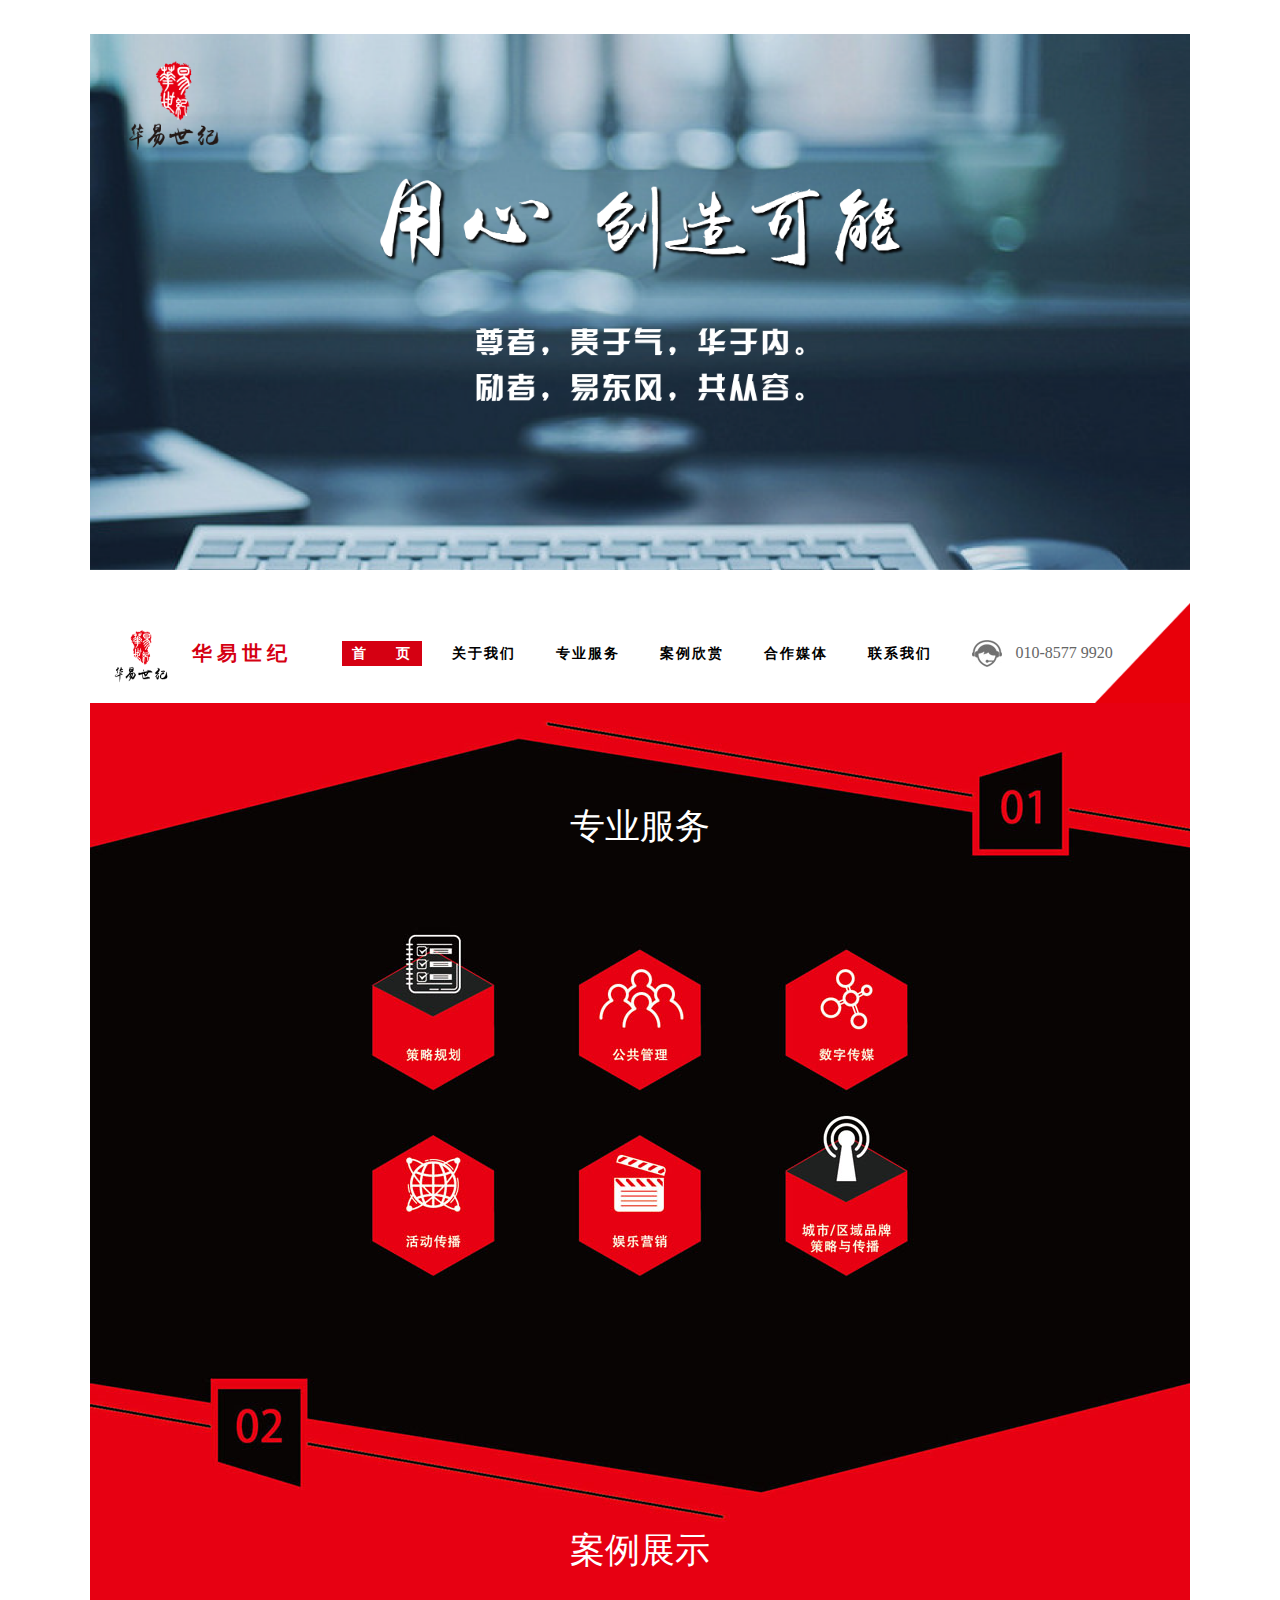
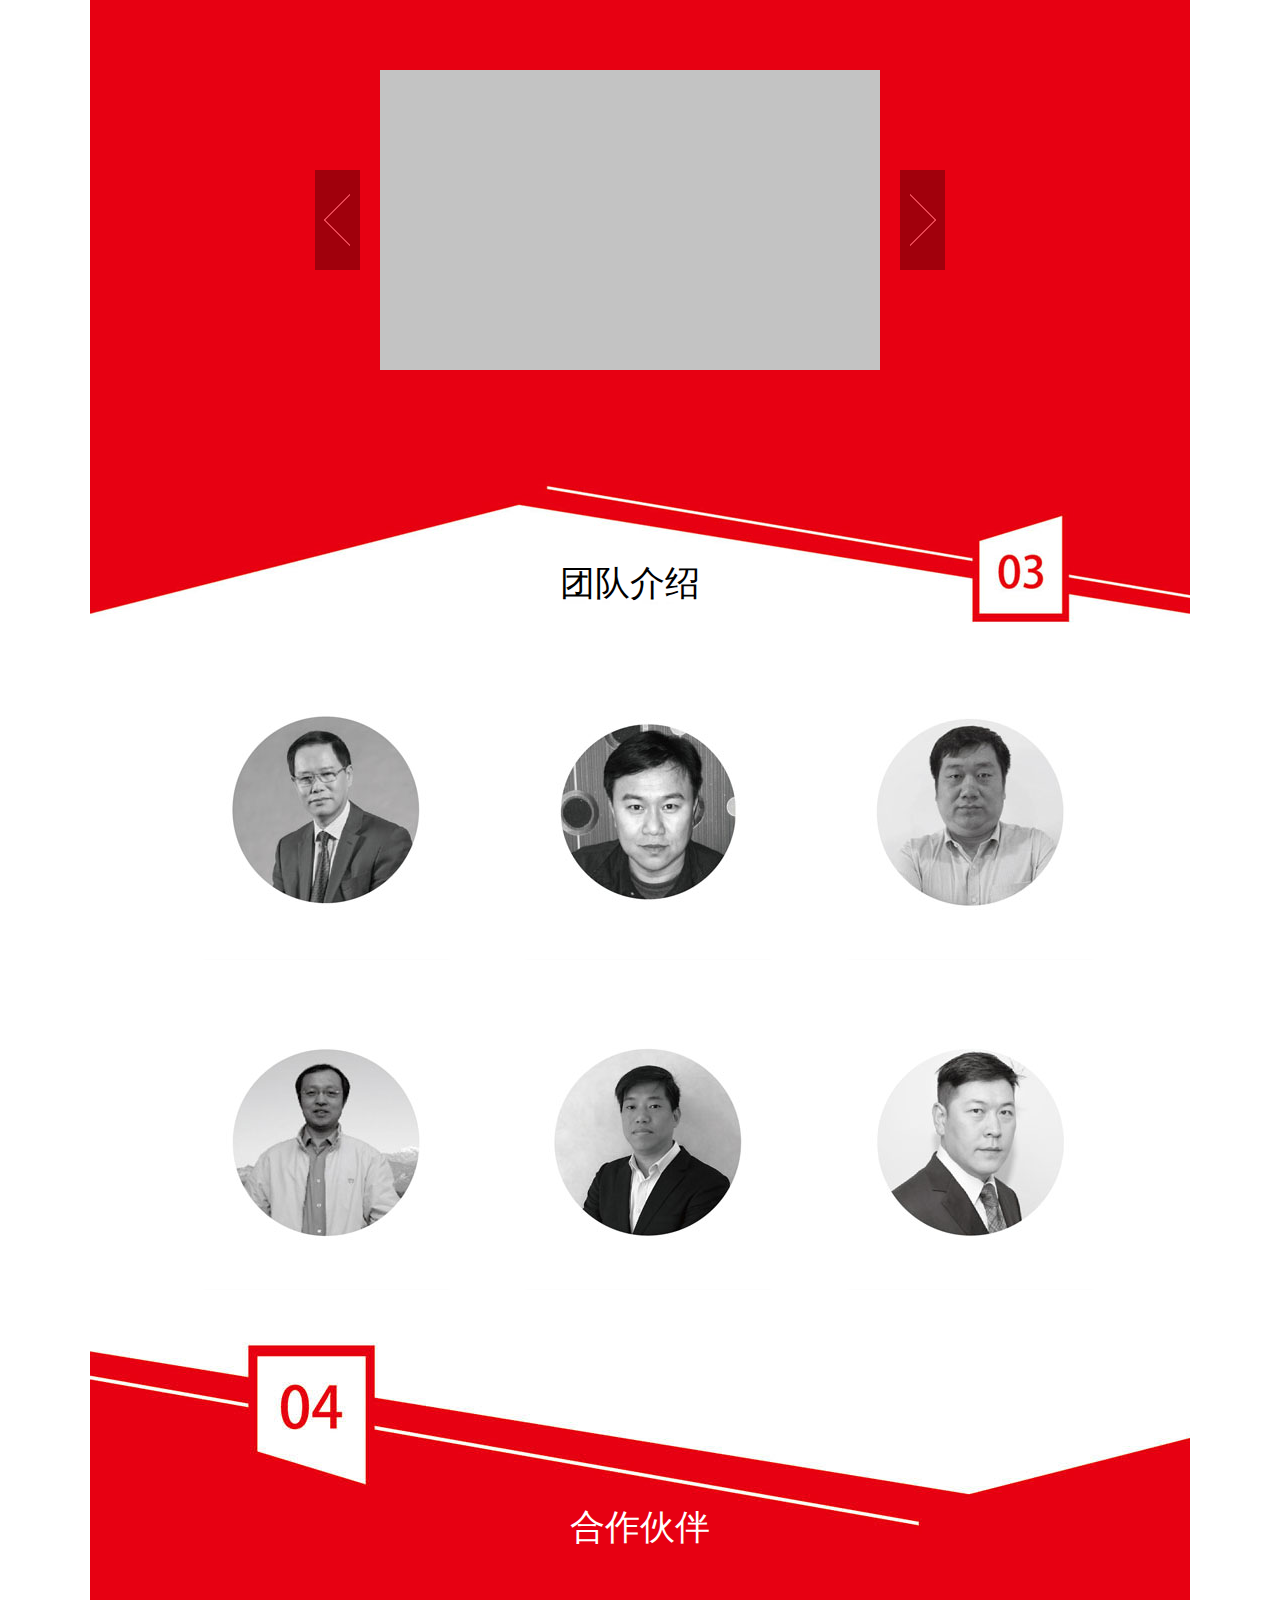
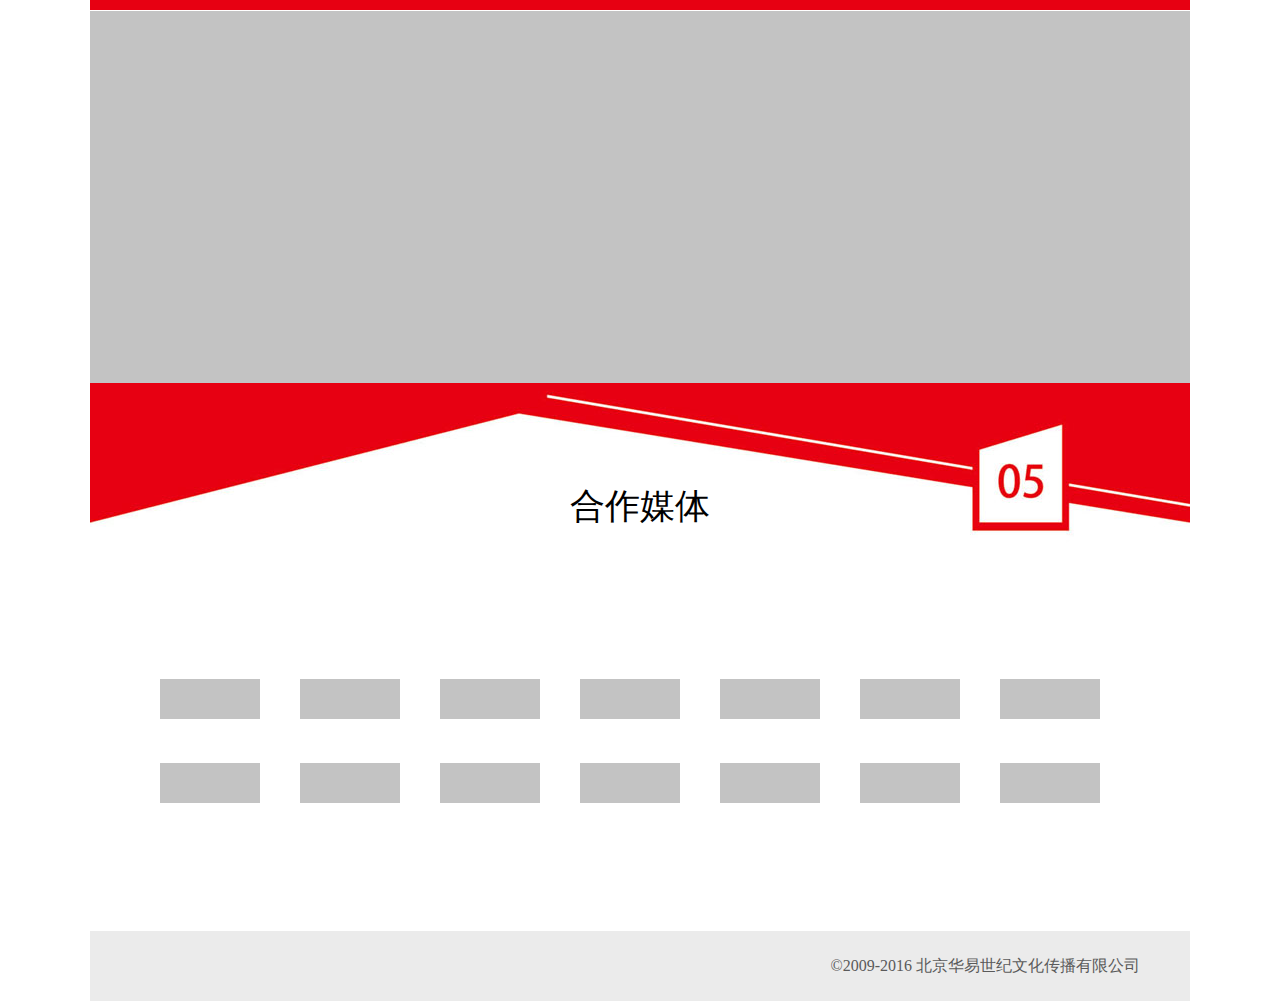
<file: wsy/index.html>
<!DOCTYPE html>
<html>
<head>
	<meta http-equiv="Content-Type" content="text/html; charset=UTF-8" />
	<title>华易世纪</title>
	<link rel="stylesheet" href="css/comm.css">
	<script type="text/javascript" src="js/jquery.js"></script>
	<script type="text/javascript" src="js/jquery.lazyload.js"></script>
	<script type="text/javascript" src="js/main.js"></script>

</head>

<body>
<script type="text/javascript">var page='index';</script>
	<div class="service-wrapper">
	    <div class="service-guide-wrapper" >
	        <div class="container">
			
				
	        </div>
	    </div>
	</div>

	<div class="out_container nav_out_container">
		<div class="container nav_div">
			<div class="nav_inner">
				<div class="logo_img">
					<img src="imgs/1_05_ujd6.png">
					<span class="logo_text">华易世纪</span>
				</div>
				<ul class="nav_ul">
				<li>
					<a class="active" act_flg='1' >首&nbsp;&nbsp;&nbsp;&nbsp;&nbsp;页</a>
				</li>
				<li>
					<a  href="./about.html">关于我们</a>
				</li>
				<li>
					<a  href="./service.html">专业服务</a>
				</li>
				<li>
					<a  href="./demo.html">案例欣赏</a>
				</li>
				<li>
					<a  href="./partner.html">合作媒体</a>
				</li>
				<li>
					<a  href="./contact.html">联系我们</a>
				</li>
				</ul>
				<div class="tel_img">
					<img src="imgs/1_11_bkbh.jpg">
					<span style="margin-left:10px; ">010-8577 9920</span>
				</div>
			</div>
		</div>

	</div>

	<div class="out_container index_back_01">
		
		<div class="title">专业服务</div>
	</div>

	<div class="out_container index_back_02">
		
		
	</div>
	<div class="out_container index_back_03">
		<div class="title">案例展示</div>
	</div>



	<div class="out_container index_back_04">
		<div class="index_04">
			<span class="btn_left btn"></span>
			<span class="inner_img">
				<ul>
					<li><img data-original="imgs/index_01_inner.jpg"></li>
					<li><img data-original="imgs/index_02_inner.jpg"></li>
					<li><img data-original="imgs/index_03_inner.jpg"></li>
					<li><img data-original="imgs/index_04_inner.jpg"></li>
					<li><img data-original="imgs/index_05_inner.jpg"></li>
				</ul>
			</span>
			<span class="btn_right btn"></span>
		</div>

	</div>

	<style type="text/css">
	.index_back_05{
		position: relative;
	}
	.index_back_05 .title{
		position: absolute;
		color: #000;
		top: 90px;
		left: 470px;
	}
	</style>

	<div class="out_container index_back_05">
	<div>
	<div class="title">团队介绍</div>
	</div>

		<div class="index_05_inner">
			<ul>
				<li class="menber_list">
					<div class="out_member_img">
						<div class="member_img">
							<img src="imgs/member_02.jpg">
							</div>
							<div class="mask">
								<div class="inner_text">
									<div class="inner_text_title">许祥和</div>
									<p class="inner_text_contain">
										从业20多年，曾在上市公司担任高层管理多年，对于广告行业的定位、发展、延伸有着独到的见解、专注于公共关系方面的研究。</p>
									<p class="inner_text_contain">华易世纪公司创始人之一，独立董事。

									</p>
								</div>
							</div>
					</div>
				</li>
				<li class="menber_list">
					<div class="out_member_img">
						<div class="member_img">
							<img src="imgs/member_03.jpg">
							</div>
							<div class="mask">
								<div class="inner_text">
									<div class="inner_text_title">岳 波</div>
									<p class="inner_text_contain">
										国家一级音响师 、国家二级灯光师。
									
									二十余年大型晚会及公关活动从业经验，毕业于北京广播学院电视制作专业，中央电视台工作经验，多次担任国家级大型晚会的技术指导，大型商业巡演的技术顾问，演出及活动策划人与技术总监。
									</p>
									<p class="inner_text_contain">
										华易世纪公司创始人之一，独立董事。
									</p>
								</div>
							</div>
					</div>
				</li>
				<li class="menber_list">
					<div class="out_member_img">
						<div class="member_img">
							<img src="imgs/member_04.jpg">
							</div>
							<div class="mask">
								<div class="inner_text">
									<div class="inner_text_title">贾长海</div>
									<p class="inner_text_contain">
										15年大型展览及公关活动行业客户服务及现场执行管理经验，多年搭建及舞美制作经验，熟知制作工艺流程，曾供职于国际知名展览公司及4A公关公司，丰富的行业传播及展览策划、实施经验。
									</p>
									<p class="inner_text_contain">
										现任华易世纪公司总经理。
									</p>
								</div>
							</div>
					</div>
				</li>
				<li class="menber_list">
					<div class="out_member_img">
						<div class="member_img">
							<img  src="imgs/member_01.jpg">
							</div>
							<div class="mask">
								<div class="inner_text">
									<div class="inner_text_title">王振辉</div>
									<p class="inner_text_contain">
										中国广播电视协会生活节目委员会节目部副主任，中国旅游创新传播奖获得者。擅长电视节目策划与制作，大型晚会活动策划与实施，跨媒体整合传播，目的地旅游营销。拥有中外百余家媒体、影视歌明星、驻华使节、营销策划专家、旅游专家、国内外旅游机构资源，参与策划、执导大型电视晚会活动百余台。
       现任华易世纪公司创意总监。

									</p>
								</div>
							</div>
					</div>
				</li>
				<li class="menber_list">
					<div class="out_member_img">
						<div class="member_img">
							<img src="imgs/member_05.jpg">
							</div>
							<div class="mask">
								<div class="inner_text">
									<div class="inner_text_title">肖 亮</div>
									<p class="inner_text_contain">
										16年公关、会展行业从业经验，历任多家国际知名企业和4A公关公司，曾先后服务于德国商会、广州亚组委、利星行、东风悦达起亚、东南汽车、上汽集团、一汽大众等机构。
									</p>
									<p class="inner_text_contain">
										现任华易世纪公司客户总监。
									</p>
								</div>
							</div>
					</div>
				</li>
				<li class="menber_list">
					<div class="out_member_img">
						<div class="member_img">
							<img src="imgs/member_06.jpg">
							</div>
							<div class="mask">
								<div class="inner_text">
									<div class="inner_text_title">何江海</div>
									<p class="inner_text_contain">
										从业12年，先后就任于国内多家一流大型活动公司和公关传播公司。
										        一直服务于一汽大众、一汽奥迪、东风日产、宝马中国、奔驰中国、奥迪中国等大型车类企业公关活动，专业的策划管理能力，宽广的汽车行业资源，丰富的项目执行经验。

									</p>
									<p class="inner_text_contain">
										现任华易世纪公司项目总监。
									</p>
								</div>
							</div>
					</div>
				</li>
			</ul>
		</div>
	</div>
	<style type="text/css">
	.index_back_06 {
		position: relative;
	}
	.index_back_06 .title{
		position: relative;
		top: -60px;
		color:#fff;
	}
	.index_back_08 .title{
		padding-top:100px;
		color:#000;
	}
	</style>
	<div class="out_container index_back_06">
		<div class="title">合作伙伴</div>
		<img data-original="imgs/index_back_07.jpg" style="width: 1100px;">
	</div>

	<div class="out_container index_back_07">
		<div class="index_07_inner">
			
		</div>
	</div>
	<div class="out_container index_back_08">
		<div class="title">合作媒体</div>

	</div>
	<style type="text/css">

	</style>
	<div class="out_container index_back_09">
		
		<ul class="index_09_ul">
			<li><img data-original="imgs/media_01.jpg"></li>
			<li><img data-original="imgs/media_02.jpg"></li>
			<li><img data-original="imgs/media_03.jpg"></li>
			<li><img data-original="imgs/media_04.jpg"></li>
			<li><img data-original="imgs/media_05.jpg"></li>
			<li><img data-original="imgs/media_06.jpg"></li>
			<li><img data-original="imgs/media_07.jpg"></li>
			<li><img data-original="imgs/media_08.jpg"></li>
			<li><img data-original="imgs/media_09.jpg"></li>
			<li><img data-original="imgs/media_10.jpg"></li>
			<li><img data-original="imgs/media_11.jpg"></li>
			<li><img data-original="imgs/media_12.jpg"></li>
			<li><img data-original="imgs/media_13.jpg"></li>
			<li><img data-original="imgs/media_14.jpg"></li>
		</ul>
	</div>
	

<div class="out_container footer">
	<div class="inner_footer">
		 ©2009-2016 北京华易世纪文化传播有限公司
	</div>
</div>
</body>
</html>
</file>
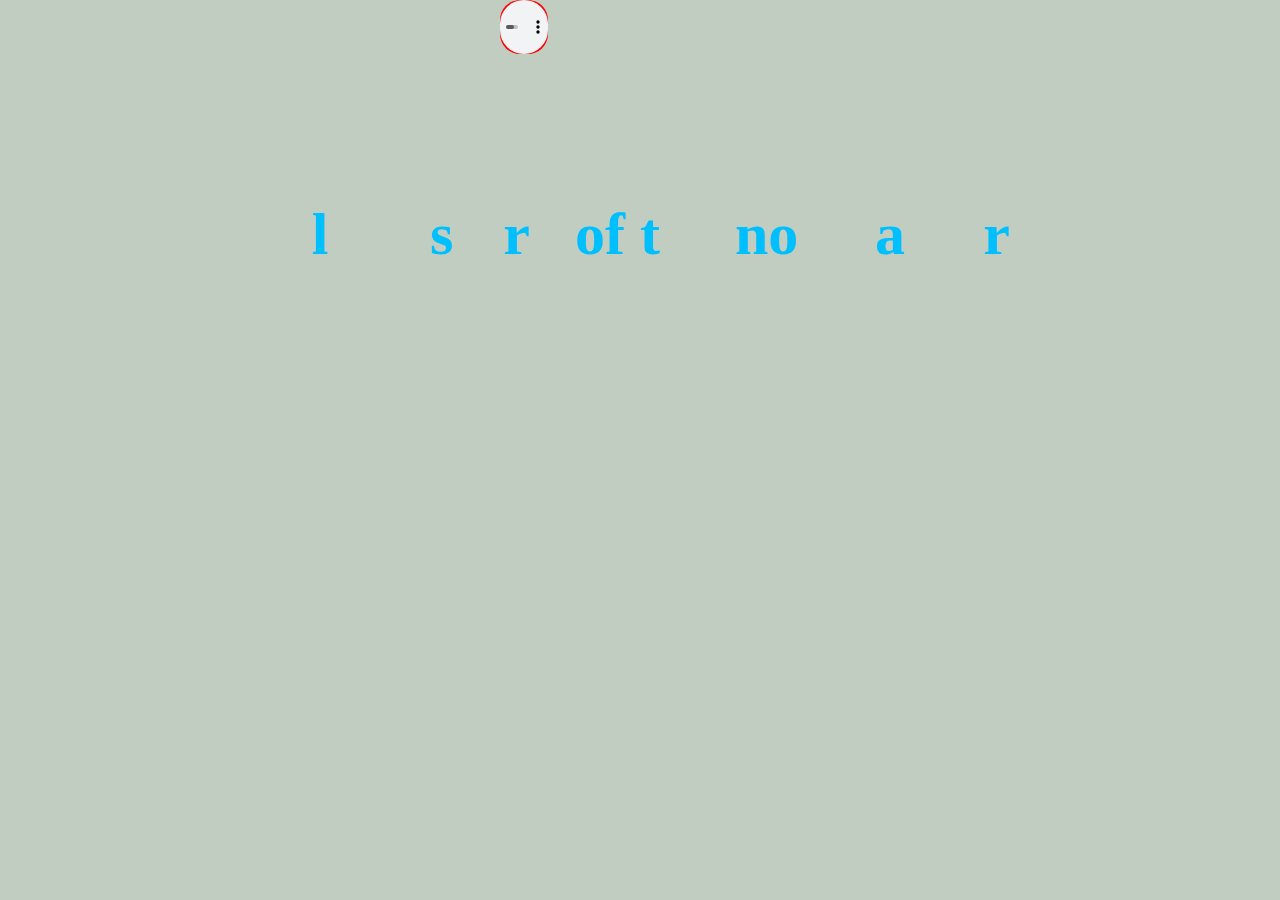
<file: love.html>
<!DOCTYPE HTML>
<html lang="zh-cn">
<head>
  <meta charset="utf-8">
  <meta http-equiv="X-UA-Compatible" content="chrome=1">
  <meta name="viewport" content="width=device-width, initial-scale=1.0">
  <meta http-equiv="X-UA-Compatible" content="IE=edge,chrome=1">
  <meta name="keywords" content="jquery, css3, images, wall, thumbnails, slide, animate"/>
  <meta name="author" content="wsy" />
  <title>The gift for my love</title>
  <script src="js/walkway.js"></script>
  <script src="http://code.jquery.com/jquery-1.9.1.min.js"></script>
  <link rel="stylesheet" type="text/css" href="css/style.css" />
  <link href='http://fonts.googleapis.com/css?family=PT+Sans+Narrow' rel='stylesheet' type='text/css' />
  <link href='http://fonts.googleapis.com/css?family=Wire+One' rel='stylesheet' type='text/css' />
  <link href="css/animate.css" rel="stylesheet">
  <style>
    body, html {
      position: relative;
      margin: 0;
      padding: 0;
      width: 100%;
      height: 100%;
      background-color:#C1CDC1;
      -webkit-animation-name:back;/*动画属性名，也就是我们前面keyframes定义的动画名*/
      -webkit-animation-duration: 25s;/*动画持续时间*/
      -webkit-animation-timing-function: ease-in-out; /*动画频率，和transition-timing-function是一样的*/
      -webkit-animation-delay: 20s;/*动画延迟时间*/
      -webkit-animation-iteration-count: 1;/*定义循环资料，infinite为无限次*/
      -webkit-animation-direction: alternate;/*定义动画方式*/
    }
    @-webkit-keyframes back{
      0% {
        transform:translate(-20px,0px);


      }
      40% {
        transform:translate(-50px,0px);

      }
      60% {
        transform:translate(-100px,0px);

      }
      90%{

        transform:translate(-150px,0px);
        background-color: #C1CDC1;
      }
      100% {
        transform:translate(-250px,0px);
        background-color:#FFD700;

      }
    }
    #svgMeet {
      position: absolute;
      width: 100%;
      height:100% ;
      -moz-transform:scale(0.5,0.5);
      -webkit-transform:scale(0.5,0.5);
      -o-transform:scale(0.5,0.5);
      z-index: 5;
      visibility: hidden;
    }
    audio{
      position: absolute;
      left: 500px;
      background-color: red;
      width:48px;
      -moz-border-radius: 20px;
      -webkit-border-radius: 30px;
      border-radius:20px;
      z-index: 1000;
    }
    .smallgirl {
      opacity:0;
      -webkit-animation-name:wobble;/*动画属性名，也就是我们前面keyframes定义的动画名*/
      -webkit-animation-duration: 10s;/*动画持续时间*/
      -webkit-animation-timing-function: ease-in-out; /*动画频率，和transition-timing-function是一样的*/
      -webkit-animation-delay: 20s;/*动画延迟时间*/
      -webkit-animation-iteration-count: 1;/*定义循环资料，infinite为无限次*/
      -webkit-animation-direction: alternate;/*定义动画方式*/
    }

    @-webkit-keyframes wobble{
      0% {
        transform:translate(50px,250px);
        opacity:1;

      }
      40% {
        transform:translate(250px,250px);

      }
      60% {
        transform:translate(450px,250px);

      }
      100% {
        transform:translate(550px,250px);

      }
    }

    .biggirl {
      opacity:0;
      -webkit-animation-name:wobble1;/*动画属性名，也就是我们前面keyframes定义的动画名*/
      -webkit-animation-duration: 15s;/*动画持续时间*/
      -webkit-animation-timing-function: ease-in-out; /*动画频率，和transition-timing-function是一样的*/
      -webkit-animation-delay: 30s;/*动画延迟时间*/
      -webkit-animation-iteration-count: 1;/*定义循环资料，infinite为无限次*/
      -webkit-animation-direction: alternate;/*定义动画方式*/
    }

    @-webkit-keyframes wobble1{
      0% {
        transform:translate(650px,250px);
        opacity:0.5;
      }
      40% {
        transform:translate(900px,250px);
        opacity:1;
      }
      60% {
        transform:translate(900px,250px);
        opacity:1;

      }

      90% {
        transform:translate(900px,250px);
        opacity:1;
      }
      100%{
        transform:translate(900px,250px);
        opacity:1;
      }
    }
    .boy {
      opacity:0;
      -webkit-animation-name:wobble2;/*动画属性名，也就是我们前面keyframes定义的动画名*/
      -webkit-animation-duration: 12s;/*动画持续时间*/
      -webkit-animation-timing-function: ease-in-out; /*动画频率，和transition-timing-function是一样的*/
      -webkit-animation-delay: 33s;/*动画延迟时间*/
      -webkit-animation-iteration-count: 1;/*定义循环资料，infinite为无限次*/
      -webkit-animation-direction: alternate;/*定义动画方式*/
    }

    @-webkit-keyframes wobble2{
      0% {
        opacity:0.2;

      }
      40% {
        opacity:0.5;

      }
      60% {
        opacity:0.75;

      }
      100% {
        opacity:1;

      }
    }
    .grass{
      opacity:0;
      -webkit-animation-name:wobble3;/*动画属性名，也就是我们前面keyframes定义的动画名*/
      -webkit-animation-duration: 3s;/*动画持续时间*/
      -webkit-animation-timing-function: ease-in-out; /*动画频率，和transition-timing-function是一样的*/
      -webkit-animation-delay: 21s;/*动画延迟时间*/
      -webkit-animation-iteration-count: 1;/*定义循环资料，infinite为无限次*/
      -webkit-animation-direction: alternate;/*定义动画方式*/
    }

    @-webkit-keyframes wobble3{
      0% {
        opacity:0.5;
      }
      60% {
        opacity:0.75;
      }
      100% {
        opacity:1;
      }
    }
    .tree{
      opacity:0;
      -webkit-animation-name:wobble4;/*动画属性名，也就是我们前面keyframes定义的动画名*/
      -webkit-animation-duration: 8s;/*动画持续时间*/
      -webkit-animation-timing-function: ease-in-out; /*动画频率，和transition-timing-function是一样的*/
      -webkit-animation-delay: 24s;/*动画延迟时间*/
      -webkit-animation-iteration-count: 1;/*定义循环资料，infinite为无限次*/
      -webkit-animation-direction: alternate;/*定义动画方式*/
    }

    @-webkit-keyframes wobble4{
      0% {
        opacity:0.5;
      }
      60% {
        opacity:0.75;
      }
      100% {
        opacity:1;
      }
    }
    .building{
      opacity:0;
      -webkit-animation-name:wobble5;/*动画属性名，也就是我们前面keyframes定义的动画名*/
      -webkit-animation-duration: 12s;/*动画持续时间*/
      -webkit-animation-timing-function: ease-in-out; /*动画频率，和transition-timing-function是一样的*/
      -webkit-animation-delay: 33s;/*动画延迟时间*/
      -webkit-animation-iteration-count: 1;/*定义循环资料，infinite为无限次*/
      -webkit-animation-direction: alternate;/*定义动画方式*/
    }

    @-webkit-keyframes wobble5{
      0% {
        opacity:0.5;
      }
      60% {
        opacity:0.75;
      }
      100% {
        opacity:1;
      }
    }
    .sun{
      opacity:0;
      -webkit-animation-name:wobble6;/*动画属性名，也就是我们前面keyframes定义的动画名*/
      -webkit-animation-duration: 2s;/*动画持续时间*/
      -webkit-animation-timing-function: ease-in-out; /*动画频率，和transition-timing-function是一样的*/
      -webkit-animation-delay: 43s;/*动画延迟时间*/
      -webkit-animation-iteration-count: 1;/*定义循环资料，infinite为无限次*/
      -webkit-animation-direction: alternate;/*定义动画方式*/
    }
    @-webkit-keyframes wobble6{
      0% {
        opacity:0.5;


      }
      60% {
        opacity:1;
      }
      100% {
        opacity:0;

      }
    }
    .content-container{
      opacity:0;
      -webkit-animation-name:wobble7;/*动画属性名，也就是我们前面keyframes定义的动画名*/
      -webkit-animation-duration: 20000000000000s;/*动画持续时间*/
      -webkit-animation-timing-function: ease-in-out; /*动画频率，和transition-timing-function是一样的*/
      -webkit-animation-delay: 45s;/*动画延迟时间*/
      -webkit-animation-iteration-count: 1;/*定义循环资料，infinite为无限次*/
      -webkit-animation-direction: alternate;/*定义动画方式*/
    }
    @-webkit-keyframes wobble7{
      0% {
        opacity:1;

      }
      60% {
        opacity:1;
      }
      99% {
        opacity:1;

      }
      100%{
        opacity:1;
      }
    }
  </style>
</head>
<body>
  	<div class="container fade in">
      <div class="grid grid-pad">
        <section class="col-1-1">
            <div class="playground grid">
              <div class="col-1-1 viewport">
                  <div class="tlt" style="font-size: 60px; color:deepskyblue;font-weight: 600;margin:200px auto;text-align: center">
                    <ul class="texts" style="display: none">
                      <li >A love story of the normal girl</li>
                      <li>what she want is to make him happy</li>
                    </ul>
                  </div>
              </div>
              <form class="grid grid-pad">
                <span data-key="effect" data-type="in"></span>
                <span data-key="type" data-type="in"></span>
                <span data-key="effect" data-type="out"></span>
                <span data-key="type" data-type="out"></span>
              </form>
            </div>
        </section>
      </div>
  	</div>
<script src="js/jquery.fittext.js"></script>
<script src="js/jquery.lettering.js"></script>
<script src="js/highlight.min.js"></script>
<script src="js/jquery.textillate.js"></script>
<script>hljs.initHighlightingOnLoad();</script>
<script>
  $(function (){
    var log = function (msg) {
      return function () {
        if (console) console.log(msg);
      }
    }
    $('code').each(function () {
      var $this = $(this);
      $this.text($this.html());
    })

    var $form = $('.playground form')
      , $viewport = $('.playground .viewport');

    var getFormData = function () {
      var data = { 
        loop:true,
        in: { callback: log('in callback called.') }, 
        out: { callback: log('out callback called.') }
      };

       $form.find('[data-key="type"]').each(function () {
        var $this = $(this)
          , key = $this.data('key')
          , type = $this.data('type')
          , val = $this.val();

          data[type].shuffle = (val === 'shuffle');
          data[type].reverse = (val === 'reverse');
          data[type].sync = (val === 'sync');
      });

      return data;
    };
    $form.find('[data-key="effect"][data-type="in"]').val('flip');
    $form.find('[data-key="effect"][data-type="out"]').val('hinge');
    $form.find('[data-key="type"][data-type="in"]').val('shuffle');
    $form.find('[data-key="type"][data-type="out"]').val('reverse');

    setTimeout(function () {
        $('.fade').addClass('in');
    }, 250);

    setTimeout(function () {
      $('h1.glow').removeClass('in');
    }, 2000);

    var $tlt = $viewport.find('.tlt')
      .on('start.tlt', log('start.tlt triggered.'))
      .on('inAnimationBegin.tlt', log('inAnimationBegin.tlt triggered.'))
      .on('inAnimationEnd.tlt', log('inAnimationEnd.tlt triggered.'))
      .on('outAnimationBegin.tlt', log('outAnimationBegin.tlt triggered.'))
      .on('outAnimationEnd.tlt', log('outAnimationEnd.tlt triggered.'))
      .on('end.tlt', log('end.tlt'));
    
    $form.on('change', function () {
      var obj = getFormData();
      $tlt.textillate(obj);
    }).trigger('change');

  });
  setTimeout("$('.container').css('display','none');" ,18000);
  setTimeout("$('#svgMeet').css('visibility','visible');" ,19000);
  setTimeout("$('#svgMeet').css('display','none');" ,45000);
  setTimeout("$('.content-container').css('visibility','visible');" ,19000);
</script>
    <audio controls="controls" autoplay="autoplay">
      <source src="css/love.mp3" type="audio/ogg" />
      Your browser does not support the audio element.
    </audio>
    <svg id="svgMeet" xmlns="http://www.w3.org/2000/svg" xmlns:svg="http://www.w3.org/2000/svg">
      <!-- Created with SVG-edit - http://svg-edit.googlecode.com/ -->
      <g id="house" class="house" style="transform:translate(100px,200px);">
        <title>house</title>
        <path stroke-width="6" stroke="#000000" fill="#DDDDDD" d="M86.6,0 L0,50 L173.2,50z" />
        <rect x="0" y="50" width="179.2" height="100" style="fill:#DDDDDD;stroke-width:6;stroke:#000"/>
        <rect x="100" y="100" width="50" height="50" style="fill:red;stroke-width:3;stroke:#000"/>
        <rect x="30" y="90" width="30" height="30" style="fill:yellow;stroke-width:2;stroke:#000"/>
        <path stroke-width="2" stroke="#000" fill="red" d="M30,105 L60,105" />
        <path stroke-width="2" stroke="#000" fill="red" d="M45,90 L45,120" />
      </g>
      <!-- Created with SVG-edit - http://svg-edit.googlecode.com/ -->
      <g class="smallgirl" style="transform:translate(-30px,250px);">
        <title>smallgirl</title>
        <path d="m214,89c-1,0 -2,0 -3,0c-1,0 -2,0 -3,0c-1,0 -2,0 -3,0c-1,0 -2,0 -3,0c-1,0 -3,1 -4,1c-2,0 -3,0 -4,1c-1,1 -2.29289,2.29289 -3,3c-0.70711,0.70711 -2.29289,0.29289 -3,1c-0.70711,0.70711 -1,2 -1,3c0,1 0,2 0,3c0,1 -1,1 -1,2c0,1 0,2 0,3c0,1 0,2 0,3c0,1 0.29289,1.29289 1,2c0.70711,0.70711 1.29289,0.29289 2,1c0.70711,0.70711 1.07613,1.61732 2,2c1.30656,0.5412 1.29289,1.29289 2,2c1.41422,1.41422 3,0 4,0c1,0 3.07613,0.61732 4,1c1.30656,0.5412 2,1 3,1c2,0 3,0 4,0c2,0 3,0 4,0c2,0 3,0 4,0c1,0 2,0 4,0c1,0 3,0 4,0c1,0 0.61731,-1.07612 1,-2c0.5412,-1.30656 2,-1 2,-2c0,-1 0,-2 0,-3c0,-1 0,-2 0,-3c0,-1 0,-2 0,-3c0,-1 0,-2 0,-3c0,-1 -0.29289,-2.29289 -1,-3c-0.70711,-0.70711 -1,-1 -1,-2c0,-1 -0.29289,-1.29289 -1,-2c-0.70711,-0.70711 -1,-1 -2,-1c-1,0 -1,-1 -2,-1c-1,0 -0.29289,-1.29289 -1,-2c-0.70711,-0.70711 -2,0 -3,0c-1,0 -2,0 -3,0l-1,0l-1,0l-1,0" id="svg_1" stroke-width="5" stroke="#000000" fill="none"/>
        <path d="m198,118c0,0 0,1 0,1c0,2 -0.29289,4.29289 -1,5c-0.70711,0.70711 -1.4588,0.69344 -2,2c-0.38269,0.92388 0.70711,2.29289 0,3c-0.70711,0.70711 -1,1 -1,2c0,1 -1.29289,1.29289 -2,2c-0.70711,0.70711 -1,2 -1,3c0,1 -1.29289,0.29289 -2,1c-0.70711,0.70711 0.70711,2.29289 0,3c-0.70711,0.70711 -0.29289,1.29289 -1,2c-0.70711,0.70711 -1,1 -1,2c0,1 -0.07613,1.61731 -1,2c-1.30656,0.5412 -2,1 -2,2c0,1 -1.07613,0.61731 -2,1c-1.30656,0.5412 -2.07613,1.61731 -3,2c-1.30656,0.5412 -1,2 -2,2c-2,0 -3.29289,0.29289 -4,1c-0.70711,0.70711 -1.4588,0.69344 -2,2c-0.38269,0.92387 -1,1 -2,1c-1,0 -1,1 -2,1c-1,0 -1.29289,1.29289 -2,2c-0.70711,0.70711 -2.29289,-0.70711 -3,0c-0.70711,0.70711 -0.29289,1.29289 -1,2c-0.70711,0.70711 -2,0 -2,1c0,1 1,1 2,1c1,0 2,0 4,0c2,0 5,0 6,0c2,0 5,0 8,0c2,0 3,0 5,0c2,0 3,0 4,0c3,0 4,0 5,0c1,0 3.07613,0.38269 4,0c1.30656,-0.5412 3,-1 4,-1c1,0 2,0 3,0c1,0 2,0 3,0c1,0 2,0 3,0c1,0 2,0 3,0c1,0 2,0 3,0c1,0 2,0 3,0c1,0 2,0 3,0c1,0 2,0 3,0c1,0 2,0 3,0c1,0 2,0 3,0c1,0 2,-1 3,-1c1,0 1,-1 2,-1c1,0 2.07613,0.38269 3,0c1.30656,-0.5412 2.29289,-0.29289 3,-1c0.70711,-0.70711 0,-2 0,-3c0,-1 -1,-1 -1,-2c0,-1 -0.61731,-1.07613 -1,-2c-0.5412,-1.30656 -1,-2 -2,-3c-1,-1 -1.29289,-2.29289 -2,-3c-0.70711,-0.70711 -0.69344,-1.4588 -2,-2c-0.92387,-0.38269 -0.69344,-1.4588 -2,-2c-0.92387,-0.38269 -1.61731,-1.07613 -2,-2c-0.5412,-1.30656 -1.69344,-1.4588 -3,-2c-0.92387,-0.38269 -0.29289,-1.29289 -1,-2c-0.70711,-0.70711 -1.07613,-0.61731 -2,-1c-1.30656,-0.5412 -1.29289,-2.29289 -2,-3c-0.70711,-0.70711 -1.29289,-0.29289 -2,-1c-0.70711,-0.70711 -1.29289,-0.29289 -2,-1c-0.70711,-0.70711 -0.29289,-1.29289 -1,-2c-0.70711,-0.70711 -1,-1 -1,-2c0,-1 -1,-1 -1,-2c0,-1 -1,-1 -1,-2l0,-1" id="svg_2" stroke-width="5" stroke="#000000" fill="#ffaaaa"/>
        <path d="m190,163c0,0 0,1 0,1c0,1 0,2 0,3l0,1l0,1" id="svg_9" stroke-linecap="null" stroke-linejoin="null" stroke-dasharray="null" stroke-width="5" stroke="#000000" fill="none"/>
        <path d="m193,167c0,1 0.29289,1.29289 1,2c0.70711,0.70711 1,1 2,1c1,0 2,0 2,1l1,0l1,0l1,0" id="svg_10" stroke-linecap="null" stroke-linejoin="null" stroke-dasharray="null" stroke-width="5" stroke="#000000" fill="none"/>
        <path d="m226,163c1,1 2,2 2,3c0,1 0.61731,1.07613 1,2c0.5412,1.30656 1.29289,1.29289 2,2c0.70711,0.70711 1,1 1,2l0,1l1,0l0,1" id="svg_11" stroke-linecap="null" stroke-linejoin="null" stroke-dasharray="null" stroke-width="5" stroke="#000000" fill="none"/>
        <path d="m219,100c0,0 0,0 1,0l1,0" id="svg_12" stroke-linecap="null" stroke-linejoin="null" stroke-dasharray="null" stroke-width="5" stroke="#000000" fill="none"/>
        <path d="m219,99c-1,0 -1.70711,1.29289 -1,2c0.70711,0.70711 1.69344,1.4588 3,2c0.92387,0.38268 1,1 2,1l1,0" id="svg_13" stroke-linecap="null" stroke-linejoin="null" stroke-dasharray="null" stroke-width="5" stroke="#000000" fill="none"/>
      </g>
      <!-- Created with SVG-edit - http://svg-edit.googlecode.com/ -->
      <g class="grass" style="transform:translate(250px,150px);">
        <title>grass</title>
        <path d="m156,237c1,0 1.58578,-0.41422 3,1c0.70711,0.70711 1.82443,0.09789 3,2c1.05147,1.70131 0.69344,2.4588 2,3c0.92387,0.38269 1.4588,0.69344 2,2c0.76537,1.84776 0.29289,2.29289 1,3c0.70711,0.70711 1.29289,0.29289 2,1c0.70711,0.70711 -0.30745,2.186 1,4c0.8269,1.14726 1,2 1,4c0,1 0.4588,1.69345 1,3c0.38269,0.92389 0,2 0,3c0,1 0,2 0,3c0,1 1,1 1,2c0,2 0,4 0,5c0,1 0,2 0,3c0,2 0,3 0,4c0,1 1,2 1,3c0,1 0,2 0,3c0,1 0,2 0,4c0,1 0,2 0,3c0,1 0,2 0,3c0,1 0,2 0,3c0,1 -1,3 0,3c1,0 1,-3 1,-4c0,-1 -0.38269,-2.07611 0,-3c0.5412,-1.30655 1,-2 1,-3c0,-1 0,-2 0,-4c0,-1 0,-2 0,-3c0,-1 1,-3 1,-4c0,-1 0,-2 0,-3c0,-1 -0.38269,-2.07611 0,-3c0.5412,-1.30655 1,-2 1,-3c0,-1 -0.22975,-2.02676 0,-3c0.51375,-2.17624 1,-3 1,-4c0,-1 -0.38269,-2.07611 0,-3c0.5412,-1.30655 1.29289,-1.29291 2,-2c0.70711,-0.70709 1,-1 1,-2c0,-1 0.69344,-2.4588 2,-3c0.92387,-0.38269 1.4588,-0.69344 2,-2c0.38269,-0.92387 1,-1 2,-2c1,-1 1.69344,-2.4588 3,-3c0.92387,-0.38269 2.07613,-1.61731 3,-2c1.30656,-0.5412 1.69344,-2.4588 3,-3c1.84776,-0.76537 2.02675,-0.77025 3,-1c2.17625,-0.51375 3,-1 4,-1c1,0 2,0 2,-1l1,0l1,0l1,0" id="svg_19" stroke-linecap="null" stroke-linejoin="null" stroke-dasharray="null" stroke-width="5" stroke="#00bf00" fill="none"/>
        <path d="m177,276c-1,0 -2,0 -3,-1c-1,-1 -2.07613,-0.61731 -3,-1c-2.61313,-1.0824 -3.85274,-2.1731 -5,-3c-1.814,-1.30746 -4.69344,-1.4588 -6,-2c-1.84776,-0.76538 -3,-1 -4,-1c-1,0 -1.15224,-0.23462 -3,-1c-1.30656,-0.5412 -1,-2 -2,-2c-1,0 -1.29289,-0.29291 -2,-1c-0.70711,-0.70709 -2.4588,0.30655 -3,-1c-0.38269,-0.92389 -1,-1 -2,-1c-1,0 -2,0 -3,0c-1,0 -2.07613,-0.38269 -3,0c-1.30656,0.5412 -2,1 -3,1l-1,0" id="svg_20" stroke-linecap="null" stroke-linejoin="null" stroke-dasharray="null" stroke-width="5" stroke="#00bf00" fill="none"/>
        <path d="m226,239c2,1 2.1731,1.85274 3,3c1.30745,1.814 1.23463,4.15224 2,6c0.5412,1.30656 2.4588,2.69344 3,4c0.76537,1.84776 1,3 1,4c0,2 1,4 1,5c0,1 0,3 0,5c0,2 0,3 0,4c0,2 1,3 1,4c0,1 0,3 0,4c0,1 0,3 0,4c0,1 0,2 0,3c0,2 0,3 0,5c0,1 0,2 0,4c0,1 0,2 0,4c0,2 0,3 0,4c0,1 1,2 1,4c0,1 -1,3 0,3c1,0 0,-2 0,-3c0,-1 -0.48625,-2.82376 -1,-5c-0.22975,-0.97324 0,-2 0,-4c0,-1 -1,-2 -1,-4c0,-1 0,-2 0,-4c0,-1 0,-2 0,-3c0,-2 0,-3 0,-4c0,-1 0,-2 0,-3c0,-1 0,-2 0,-3c0,-1 0.4588,-1.69345 1,-3c0.38269,-0.92389 0,-2 0,-3c0,-1 0,-2 0,-3c0,-1 0.83981,-1.01291 1,-2c0.50655,-3.12143 1.29289,-5.29291 2,-6c0.70711,-0.70709 1.29289,-0.29291 2,-1c0.70711,-0.70709 0.69344,-1.4588 2,-2c0.92387,-0.38269 2,-1 3,-1c1,0 1.69344,-0.4588 3,-1c1.84776,-0.76537 3.69344,-0.4588 5,-1c0.92387,-0.38269 3,0 5,0c1,0 2,0 3,0l1,0l1,0" id="svg_21" stroke-linecap="null" stroke-linejoin="null" stroke-dasharray="null" stroke-width="5" stroke="#00bf00" fill="none"/>
        <path d="m236,284c0,-1 -0.4588,-1.69345 -1,-3c-0.38269,-0.92389 -1,-2 -2,-3c-1,-1 -1,-2 -6,-7c-1,-1 -1.29289,-2.29291 -2,-3c-0.70711,-0.70709 -2,-1 -3,-2c-1,-1 -1.69344,-2.4588 -3,-3c-0.92387,-0.38269 -0.29289,-1.29291 -1,-2c-0.70711,-0.70709 -1.29289,-0.29291 -2,-1c-0.70711,-0.70709 -1.29289,-0.29291 -2,-1c-0.70711,-0.70709 -2,0 -3,0l-1,0l-1,0l-1,-1" id="svg_22" stroke-linecap="null" stroke-linejoin="null" stroke-dasharray="null" stroke-width="5" stroke="#00bf00" fill="none"/>
        <path d="m199,268c0,1 0,2 0,4c0,2 0,5 0,6c0,2 0,5 0,6c0,1 0,3 0,4c0,1 0,3 0,4c0,1 0,2 0,4c0,2 0,3 0,4c0,1 0,2 0,3c0,1 0,2 0,3c0,1 -1,3 0,3c1,0 0,-2 0,-5c0,-1 0,-3 0,-4c0,-2 0,-3 0,-5c0,-1 0.61731,-2.07611 1,-3c0.5412,-1.30655 1,-2 1,-3c0,-1 0.29289,-1.29291 1,-2c0.70711,-0.70709 0.85274,-1.1731 2,-2c1.814,-1.30746 2.29289,-1.29291 3,-2c0.70711,-0.70709 2,-1 3,-1c1,0 1,-1 2,-1c1,0 2,-1 3,-1c1,0 2,0 3,0l1,0" id="svg_23" stroke-linecap="null" stroke-linejoin="null" stroke-dasharray="null" stroke-width="5" stroke="#00bf00" fill="none"/>
        <path d="m201,291c-1,-1 -0.29289,-2.29291 -1,-3c-0.70711,-0.70709 -1,-1 -1,-2c0,-1 -1,-1 -1,-2c0,-1 -1.4588,-1.69345 -2,-3c-0.38269,-0.92389 -0.69344,-2.4588 -2,-3c-0.92387,-0.38269 -1.61731,-1.07611 -2,-2c-0.5412,-1.30655 -2,-1 -2,-2l-1,0l0,-1l0,-1" id="svg_24" stroke-linecap="null" stroke-linejoin="null" stroke-dasharray="null" stroke-width="5" stroke="#00bf00" fill="none"/>
      </g>
      <!-- Created with SVG-edit - http://svg-edit.googlecode.com/ -->
      <g class="tree" style="transform:translate(400px,250px);">
        <title>tree</title>
        <path d="m256,201c2,1 3.186,1.69255 5,3c1.14728,0.8269 2,2 4,4c1,1 2,2 3,3c1,1 1.69254,1.186 3,3c0.8269,1.14726 2,3 3,4c2,2 3.12967,6.88531 4,8c3.58844,4.59599 4,6 5,9c1,3 3.4588,4.69344 4,6c0.76538,1.84776 0.69254,3.186 2,5c0.8269,1.14726 1.48627,1.82375 2,4c0.4595,1.9465 1,5 1,6c0,1 0.48627,1.82376 1,4c0.91901,3.89301 0,5 0,11c0,3 0,4 0,6c0,6 0,9 0,10c0,3 0,7 0,9c0,2 0,3 0,6c0,1 0,2 0,3c0,3 1,4 1,5c0,1 0,2 0,3c0,1 0,2 0,3c0,1 -0.29291,1.29291 -1,2c-1.41422,1.41422 0,4 0,5c0,1 0,2 0,3c0,1 0,2 0,3c0,1 0,2 0,3c0,1 0,2 0,3c0,1 0,2 0,3c0,1 -0.29291,2.29291 -1,3c-0.70709,0.70709 -1.70709,1.29291 -1,2c0.70709,0.70709 1.69345,-1.4588 3,-2c0.92389,-0.38269 1.69345,-0.4588 3,-1c0.92389,-0.38269 2,0 3,0c1,0 1.69345,-1.4588 3,-2c0.92389,-0.38269 1.69345,-0.4588 3,-1c1.84775,-0.76538 3,0 4,0c1,0 3.15225,0.76538 5,0c1.30655,-0.5412 2,-1 3,-1c1,0 2,0 3,0c1,0 2,-1 3,-1c1,0 2,0 3,0c3,0 3.29291,-0.29291 4,-1c0.70709,-0.70709 2,0 3,0c1,0 2,0 3,0c1,0 2,0 3,0c1,0 2,0 3,0c1,0 4,0 5,0c1,0 2,0 3,0c2,0 3,0 4,0c1,0 2,0 3,0c1,0 2,0 3,0c1,0 2,0 3,0c1,0 1,1 2,1c1,0 2.29291,-0.70709 3,0c0.70709,0.70709 1,1 2,1c1,0 1,1 2,1c1,0 1.07611,1.38269 2,1c1.30655,-0.5412 1,-2 1,-3c0,-1 0,-3 0,-5c0,-1 0,-5 0,-6c0,-6 0,-7 0,-8c0,-3 0,-4 0,-5c0,-3 0,-5 0,-6c0,-5 0,-7 0,-10c0,-2 -0.48627,-2.82376 -1,-5c-0.22977,-0.97324 -0.49756,-2.92578 -1,-8c-0.09854,-0.99515 -0.49622,-2.90778 -1,-7c-0.24435,-1.98502 0.68927,-5.08026 0,-8c-0.51373,-2.17624 -1,-3 -1,-6c0,-2 -0.49347,-2.87857 -1,-6c-0.32037,-1.97418 0,-3 0,-5c0,-1 0,-3 0,-7c0,-1 0,-4 0,-6c0,-1 0,-3 0,-4c0,-1 0,-4 0,-5c0,-1 0,-2 1,-3c1,-1 0.43463,-3.15099 3,-5c0.81125,-0.58472 3.68378,-4.05132 4,-5c1.58115,-4.74342 3.69254,-4.186 5,-6c1.65381,-2.29454 3.07611,-2.61731 4,-3c5.22626,-2.16478 4,-5 5,-6c2,-2 2.724,-3.22273 6,-7c0.92661,-1.06837 2.4588,-1.69344 3,-3c0.38269,-0.92387 2.14935,-1.47427 3,-2c1.9021,-1.17557 1.69345,-2.4588 3,-3c0.92389,-0.38269 1.29291,-0.29289 2,-1c0.70709,-0.70711 2,0 3,0c1,0 2,0 3,0c1,0 2,0 3,0c1,0 2,0 3,0l1,0" id="svg_24" stroke-linecap="null" stroke-linejoin="null" stroke-dasharray="null" stroke-width="5" stroke="#7f003f" fill="#4c4c4c"/>
        <path d="m255,208c-1,0 -2,0 -3,0c-4,0 -5,0 -7,0c-4,0 -6,0 -8,0c-6,0 -10.38617,2.60806 -19,0c-3.45085,-1.04483 -5.186,-2.69255 -7,-4c-1.14726,-0.8269 -3.15085,-0.87744 -8,-7c-1.38831,-1.75288 -3.09645,-2.33434 -7,-10c-1.43497,-2.81795 -4.47554,-7.59309 -6,-16c-0.35684,-1.96791 -0.49829,-3.93796 -1,-10c-0.16496,-1.99318 0,-5 0,-12c0,-4 6.76393,-16.76393 9,-19c4.47214,-4.47214 17.52026,-5.38143 26,-9c3.31622,-1.41514 12.69344,-4.4588 14,-5c0.92387,-0.38268 3,0 4,0c1,0 1.29289,0.29289 2,1c0.70711,0.70711 2,0 2,1c0,1 0.4588,0.30656 1,-1c0.38269,-0.92388 -0.21014,-2.07844 1,-5c0.85571,-2.06586 2.78732,-2.74748 5,-11c1.57527,-5.87524 3.48627,-13.82375 4,-16c0.22974,-0.97325 3.86325,-6.14681 6,-8c7.55453,-6.55202 8.96597,-8.49948 20,-9c3.99588,-0.18126 19.01364,-0.32993 23,0c6.06204,0.50171 20.31,4.33749 23,6c2.40601,1.48699 7.88153,4.19028 11,6c1.93399,1.12234 4.44806,1.42281 7,3c1.9021,1.17557 1.0979,3.82443 3,5c0.85065,0.52573 1.48627,0.82375 2,3c0.22977,0.97325 0,2 0,3c0,1 1,4 1,5c0,2 -1,5 0,5c1,0 0.4588,-1.69344 1,-3c0.38269,-0.92388 0.797,-1.2565 2,-2c2.69,-1.66251 6.05164,-1.35927 10,-2c6.24289,-1.01308 21,-2 29,-2c13,0 24,0 37,0c13,0 24.27722,-4.52078 61,0c4.09222,0.50378 6.50424,1.03551 11,4c2.3613,1.55702 4.513,1.59399 6,4c1.66251,2.68999 3,6 4,9c1,3 1,5 1,6c0,2 0,3 0,4c0,2 0,3 0,5c0,1 -0.4588,2.69344 -1,4c-0.38269,0.92389 -1.48627,1.82375 -2,4c-0.4595,1.9465 -2.14935,3.47427 -3,4c-1.9021,1.17557 -2,2 -3,3c-1,1 -1.58578,1.58578 -3,3c-0.70709,0.70711 -1.54916,0.95517 -5,2c-0.95709,0.28978 -2.58578,1.58578 -4,3c-1.41422,1.41422 -4.52814,2.11833 -5,3c-1.70129,3.17892 -4.82376,3.48625 -7,4c-1.9465,0.4595 -3.07611,3.61731 -4,4c-1.30655,0.5412 -3,1 -4,2c-1,1 -3.76935,1.30322 -5,2c-3.58792,2.03145 -5,2 -6,2c-2,0 -3.15225,0.23463 -5,1c-1.30655,0.5412 -3,1 -4,1c-1,0 -1,1 -3,1c-1,0 -1.29291,0.29289 -2,1c-1.41422,1.41422 -3,0 -4,0c-1,0 -3.29291,0.29289 -4,1c-0.70709,0.70711 -0.69345,1.4588 -2,2c-0.92389,0.38269 -1.15225,0.23463 -3,1c-1.30655,0.5412 -2,2 -3,2c-1,0 -1.07611,0.61731 -2,1c-1.30655,0.5412 -1,2 -2,2c-1,0 -1.29291,0.29289 -2,1c-0.70709,0.70711 -1.29291,1.29289 -2,2c-0.70709,0.70711 -1.4588,1.69344 -2,3c-0.38269,0.92387 -1.4588,0.69344 -2,2c-0.38269,0.92387 0,2 0,3l-1,0" id="svg_25" stroke-linecap="null" stroke-linejoin="null" stroke-dasharray="null" stroke-width="5" stroke="#00ffff" fill="#007f3f"/>
        <path d="m270,133c0,0 -1,0 -2,0c0,0 -1.29291,-0.70711 -2,0c-0.70709,0.70711 -1.07611,0.61731 -2,1c-1.30655,0.5412 -1.61731,1.07613 -2,2c-0.5412,1.30656 -1.29291,1.29289 -2,2c-0.70709,0.70711 -1.4588,0.69344 -2,2c-0.38269,0.92387 -1.29291,1.29289 -2,2c-0.70711,0.70711 -1,2 -1,3c0,1 0,2 0,3c0,1 -0.38269,2.07613 0,3c0.5412,1.30656 2,1 2,2c0,1 0.29291,1.29289 1,2c0.70709,0.70711 2,1 3,1c1,0 0.29291,1.29289 1,2c0.70709,0.70711 1.29291,0.29289 2,1c0.70709,0.70711 2.07611,0.61731 3,1c1.30655,0.5412 2,1 3,1c1,0 2.15225,0.76537 4,0c1.30655,-0.5412 1.29291,-1.29289 2,-2c0.70709,-0.70711 0.29291,-1.29289 1,-2c0.70709,-0.70711 1,-1 1,-2c0,-1 0.4588,-1.69344 1,-3c0.38269,-0.92387 -0.70709,-2.29289 0,-3c0.70709,-0.70711 1,-1 1,-2c0,-1 0,-2 0,-3c0,-1 -0.4588,-1.69344 -1,-3c-0.38269,-0.92387 -0.29291,-1.29289 -1,-2c-0.70709,-0.70711 -1,-1 -2,-1c-1,0 -2,0 -2,-1l-1,0l-1,0" id="svg_26" stroke-linecap="null" stroke-linejoin="null" stroke-dasharray="null" stroke-width="5" stroke="#ffff00" fill="#ffff00"/>
        <path d="m358,129c0,1 -0.77023,2.02675 -1,3c-0.51373,2.17625 -0.58578,2.58578 -2,4c-0.70709,0.70711 -1,1 -1,2c0,1 0,2 0,3c0,1 -0.70709,2.29289 0,3c0.70709,0.70711 0.29291,1.29289 1,2c0.70709,0.70711 1.29291,0.29289 2,1c0.70709,0.70711 1.4588,0.69344 2,2c0.38269,0.92387 1,2 2,2c1,0 2,0 3,0c1,0 2,1 3,1c1,0 2,0 3,0c1,0 2.29291,-0.29289 3,-1c0.70709,-0.70711 0.61731,-1.07613 1,-2c0.5412,-1.30656 1,-2 1,-3c0,-1 0,-2 0,-3c0,-1 -1.48627,-1.82375 -2,-4c-0.22977,-0.97325 -1.5405,-1.0535 -2,-3c-0.51373,-2.17625 -1.61731,-2.07613 -2,-3c-0.5412,-1.30656 -1.69345,-1.4588 -3,-2c-0.92389,-0.38269 -2,-1 -3,-1l-1,0l-1,0" id="svg_27" stroke-linecap="null" stroke-linejoin="null" stroke-dasharray="null" stroke-width="5" stroke="#ffff00" fill="#ffff00"/>
        <path d="m459,112c0,1 -1,1 -1,2c0,1 -0.61731,2.07612 -1,3c-0.5412,1.30656 -1,2 -1,3c0,1 0,2 0,3c0,1 -0.70709,2.29289 0,3c0.70709,0.70711 0.69345,1.4588 2,2c0.92389,0.38269 2,0 3,0c1,0 2,0 3,0c1,0 1,-1 2,-1c1,0 1.29291,-0.29289 2,-1c0.70709,-0.70711 0.29291,-1.29289 1,-2c0.70709,-0.70711 1.29291,-0.29289 2,-1c0.70709,-0.70711 0,-2 0,-3c0,-1 -0.29291,-1.29289 -1,-2c-0.70709,-0.70711 0,-2 -1,-3c-1,-1 -1,-2 -2,-2c-1,0 -2,0 -3,0l-1,0l-1,0" id="svg_28" stroke-linecap="null" stroke-linejoin="null" stroke-dasharray="null" stroke-width="5" stroke="#ffff00" fill="#ffff00"/>
        <path d="m320,162c0,0 0.38269,1.07613 0,2c-0.5412,1.30656 -1.23462,2.15224 -2,4c-0.5412,1.30656 -1,2 -1,3c0,1 0,2 0,2c0,1 0,2 1,2c1,0 2,1 3,1c1,0 1.69345,0.4588 3,1c0.92389,0.38269 2,0 3,0c1,0 2.07611,-0.38269 3,0c1.30655,0.5412 2,1 3,1c1,0 2.02676,0.22975 3,0c2.17624,-0.51375 2.29291,-1.29289 3,-2c1.41422,-1.41422 1.4588,-1.69344 2,-3c0.38269,-0.92387 0,-2 0,-3c0,-2 0.76538,-3.15224 0,-5c-0.5412,-1.30656 -1.69345,-2.4588 -3,-3c-0.92389,-0.38269 -2,0 -3,0c-2,0 -3,0 -5,0c-1,0 -1.69345,-0.4588 -3,-1c-0.92389,-0.38269 -2,0 -3,0l-1,0l0,1" id="svg_29" stroke-linecap="null" stroke-linejoin="null" stroke-dasharray="null" stroke-width="5" stroke="#ffff00" fill="#ffff00"/>
      </g>
      <!-- Created with SVG-edit - http://svg-edit.googlecode.com/ -->
      <g class="biggirl" style="transform:translate(650px,250px);">
        <title>biggirl</title>
        <ellipse ry="30" rx="25" id="svg_29" cy="83" cx="174" stroke-linecap="null" stroke-linejoin="null" stroke-dasharray="null" stroke-width="5" stroke="#0000ff" fill="#ffaaaa"/>
        <path d="m187,75c0,1 1,1 2,1c1,0 2,0 3,0c1,0 1,-1 1,-2c0,-1 0.38269,-2.07612 0,-3c-0.5412,-1.30656 -2,-2 -3,-2c-1,0 -1.29289,0.29289 -2,1c-0.70711,0.70711 -1,1 -1,2l-1,0l0,1" id="svg_30" stroke-linecap="null" stroke-linejoin="null" stroke-dasharray="null" stroke-width="5" stroke="#000000" fill="none"/>
        <path d="m185,93c1,1 1,2 2,2c1,0 1,1 2,1l1,0l1,0" id="svg_31" stroke-linecap="null" stroke-linejoin="null" stroke-dasharray="null" stroke-width="5" stroke="#ff007f" fill="none"/>
        <path d="m188,95c1,0 2,0 3,0l1,0l1,0l1,0" id="svg_32" stroke-linecap="null" stroke-linejoin="null" stroke-dasharray="null" stroke-width="5" stroke="#ff007f" fill="none"/>
        <path d="m168,115c0,1 0,2 0,3c0,1 0,2 0,4c0,2 0,3 0,4c0,2 0.4595,3.0535 0,5c-0.51375,2.17625 -0.67964,5.02582 -1,7c-0.50655,3.12144 -0.61731,6.07613 -1,7c-0.5412,1.30656 -1.14429,2.93414 -2,5c-1.21014,2.92157 -0.23463,4.15224 -1,6c-0.5412,1.30656 -2,3 -2,5c0,3 -0.33749,4.31001 -2,7c-0.7435,1.203 -1.29289,2.29289 -2,3c-1.41422,1.41422 -1.4588,3.69344 -2,5c-0.38269,0.92387 -1.14935,1.47427 -2,2c-1.90211,1.17557 -1.23463,3.15224 -2,5c-0.5412,1.30656 -1,2 -2,3c-1,1 -1.4588,1.69344 -2,3c-0.38269,0.92387 -1.61731,1.07613 -2,2c-0.5412,1.30656 -1.29289,1.29289 -2,2c-0.70711,0.70711 -1.82443,0.09789 -3,2c-0.52573,0.85065 -0.29289,1.29289 -1,2c-0.70711,0.70711 -1.29289,1.29289 -2,2c-0.70711,0.70711 -1.29869,0.94853 -3,2c-1.90211,1.17557 -2.4588,1.69344 -3,3c-0.38269,0.92387 -1,2 -2,2c-1,0 -1.07612,0.61731 -2,1c-1.30656,0.5412 -2.69344,2.4588 -4,3c-0.92388,0.38269 -0.69344,1.4588 -2,2c-0.92388,0.38269 -2,0 -3,0c-1,0 -3.15099,-0.56537 -5,2c-0.58471,0.81125 -0.29289,1.29289 -1,2c-0.70711,0.70711 -1.29289,0.29289 -2,1c-0.70711,0.70711 -1.29289,0.29289 -2,1c-0.70711,0.70711 -1,1 -2,1c-1,0 -0.29289,1.29289 -1,2c-0.70711,0.70711 -1.29289,0.29289 -2,1c-0.70711,0.70711 -1.29289,0.29289 -2,1c-0.70711,0.70711 0.14935,1.47427 1,2c1.90211,1.17557 1.29289,3.29289 2,4c0.70711,0.70711 1.69344,1.4588 3,2c0.92388,0.38269 1.61732,0.07613 2,1c0.5412,1.30656 3,1 5,1c1,0 5,1 6,1c2,0 5,1 6,1c3,0 4.00504,-0.14178 6,0c7.05328,0.50127 7.75711,1.98692 14,3c0.98709,0.16019 2,0 4,0c1,0 2,0 3,0c3,0 6,0 7,0c1,0 4.02675,-0.22975 5,0c2.17625,0.51375 3,1 4,1c3,0 5,0 6,0c2,0 6,0 7,0c3,0 5,0 6,0c1,0 3,-1 4,-1c4,0 6,0 7,0c1,0 3,-1 5,-1c1,0 2,0 4,0c1,0 4,0 5,0c2,0 3,0 5,0c1,0 2,0 4,0c1,0 2,0 3,0c1,0 2,0 3,0c1,0 2.29289,0.70711 3,0c0.70711,-0.70711 0.47427,-1.14935 1,-2c1.17557,-1.90211 2.69344,-1.4588 4,-2c0.92387,-0.38269 1.4588,-0.69344 2,-2c0.38269,-0.92387 0.61731,-1.07613 1,-2c0.5412,-1.30656 2.29289,-0.29289 3,-1c0.70711,-0.70711 0.61731,-1.07613 1,-2c0.5412,-1.30656 1.29289,-1.29289 2,-2c0.70711,-0.70711 0.61731,-1.07613 1,-2c0.5412,-1.30656 1,-2 1,-3c0,-1 1,-3 1,-4l1,-1l1,-1l1,0" id="svg_34" stroke-linecap="null" stroke-linejoin="null" stroke-dasharray="null" stroke-width="5" stroke="#7f7f7f" fill="#7f7f00"/>
        <path d="m174,127c0,1 1,2 1,4c0,1 2,4 2,5c0,1 0,4 1,5c1,1 1.2565,1.797 2,3c1.66251,2.68999 1.95517,4.54915 3,8c0.28979,0.95709 0.82443,2.09789 2,4c1.05145,1.70131 0.95517,2.54915 2,6c0.57956,1.91418 2.1731,4.85274 3,6c1.30743,1.814 1.9176,2.38687 3,5c0.38269,0.92387 0.09787,2.82443 2,4c0.85065,0.52573 1.61731,2.07613 2,3c1.0824,2.61313 2.69257,3.186 4,5c0.8269,1.14726 0.41885,2.41885 2,4c1.58115,1.58115 2.4588,2.69344 3,4c0.38269,0.92387 1.61731,3.07613 2,4c1.0824,2.61313 2.4588,2.69344 3,4c0.38269,0.92387 0.4588,1.69344 1,3c0.76538,1.84776 1.4588,2.69344 2,4c0.38269,0.92387 1.4588,1.69344 2,3c0.38269,0.92387 0.23462,2.15224 1,4c0.5412,1.30656 2,2 2,3c0,1 1,2 1,3c0,1 0.29291,2.29289 1,3c0.70709,0.70711 0.29291,1.29289 1,2c0.70709,0.70711 0.29291,1.29289 1,2c0.70709,0.70711 0.29291,1.29289 1,2c0.70709,0.70711 2,1 3,1l0,1" id="svg_35" stroke-linecap="null" stroke-linejoin="null" stroke-dasharray="null" stroke-width="5" stroke="#7f7f7f" fill="#7f7f00"/>
      </g>
      <!-- Created with SVG-edit - http://svg-edit.googlecode.com/ -->
      <g class="building" style="transform:translate(700px,50px);">
        <title> building</title>
        <rect id="svg_41" height="312" width="226" y="67" x="174" stroke-linecap="null" stroke-linejoin="null" stroke-dasharray="null" stroke-width="5" stroke="#191919" fill="#cccccc"/>
        <path d="m258,148c1,0 2,-2 3,-2c1,0 2.61731,-1.07613 3,-2c0.5412,-1.30656 1.61731,-1.07613 2,-2c0.5412,-1.30656 1.38687,-2.9176 4,-4c0.92389,-0.38269 2.14935,-1.47427 3,-2c1.9021,-1.17557 2.47427,-2.14935 3,-3c1.17557,-1.90211 3.4588,-1.69344 4,-3c0.38269,-0.92387 1.47427,-2.14935 2,-3c1.17557,-1.90211 3.0979,-2.82443 5,-4c0.85065,-0.52573 2,-1 3,-2c1,-1 1,-2 2,-3c2,-2 2.69345,-3.4588 4,-4c0.92389,-0.38268 1,-1 2,-2c1,-1 2.69345,-2.4588 4,-3c0.92389,-0.38268 1,-1 2,-2c1,-1 2,-1 3,-3c1,-2 2.29291,-1.29289 3,-2c0.70709,-0.70711 1,-1 2,-1c1,0 1.29291,-0.29289 2,-1c0.70709,-0.70711 1,-1 2,-1c1,0 1,1 1,2c0,2 0,3 0,4c0,1 0,2 0,4c0,1 0,2 0,3c0,2 0,4 0,5c0,1 0,2 0,3c0,1 0.22977,2.02675 0,3c-0.51373,2.17625 -1,3 -1,4c0,1 -1,1 -1,2c0,1 -1,2 -1,3c0,1 0,2 -1,3c-1,1 -1,2 -1,3c0,1 0,2 0,3c0,1 -1,1 -1,3c0,1 0.38269,2.07613 0,3c-0.5412,1.30656 -1.4588,1.69344 -2,3c-0.38269,0.92387 -0.4588,1.69344 -1,3c-0.38269,0.92387 0,2 0,3c0,1 -0.29291,2.29289 -1,3c-0.70709,0.70711 -1,2 -1,3c0,1 -1,2 -1,3c0,2 -1,4 -1,5c0,1 0,2 0,3c0,1 -0.4588,1.69344 -1,3c-0.38269,0.92387 0,2 0,3c0,1 -2,2 -1,2c1,0 0.66251,-2.31001 -1,-5c-0.7435,-1.203 -2.29291,-2.29289 -3,-3c-0.70709,-0.70711 -1.4588,-2.69344 -2,-4c-0.76538,-1.84776 -1.1731,-2.85274 -2,-4c-1.30746,-1.814 -1.4588,-2.69344 -2,-4c-0.76538,-1.84776 -2.48627,-2.82375 -3,-5c-0.68927,-2.91975 -0.77023,-5.02675 -1,-6c-0.51373,-2.17625 -0.58578,-3.58578 -2,-5c-0.70709,-0.70711 -2.4588,-1.69344 -3,-3c-0.76538,-1.84776 0,-3 -1,-4c-1,-1 -1,-4 -2,-5c-1,-1 -0.61731,-3.07613 -1,-4c-0.5412,-1.30656 -3,-3 -3,-4c0,-1 -0.29291,-2.29289 -1,-3c-0.70709,-0.70711 -0.58578,-1.58578 -2,-3c-0.70709,-0.70711 -1.61731,-2.07612 -2,-3c-0.5412,-1.30656 -1,-2 -2,-3c-1,-1 -0.61731,-2.07612 -1,-3c-0.5412,-1.30656 -1,-2 -2,-3c-1,-1 -1.4588,-1.69344 -2,-3c-0.38269,-0.92388 -1.29291,-1.29289 -2,-2c-1.41422,-1.41422 -1,-3 -1,-4c0,-1 -1.29291,-1.70711 -2,-1c-0.70709,0.70711 0.61731,2.07612 1,3c0.5412,1.30656 2.4588,1.69344 3,3c0.38269,0.92388 0.61731,1.07612 1,2c0.5412,1.30656 2.29291,1.29289 3,2c0.70709,0.70711 1.69345,2.4588 3,3c0.92389,0.38268 1.9176,0.38687 3,3c0.38269,0.92388 1.61731,1.07612 2,2c0.5412,1.30656 2,2 3,3c1,1 2.4588,0.69344 3,2c0.38269,0.92388 2,2 4,4c1,1 1.85272,2.1731 3,3c1.814,1.30745 3.07611,1.61731 4,2c1.30655,0.5412 1.69254,1.186 3,3c0.8269,1.14726 2.0979,1.82443 4,3c0.85065,0.52573 2.186,-0.30745 4,1c1.14728,0.8269 1.29291,1.29289 2,2c0.70709,0.70711 3,1 5,2c2,1 3,2 5,3c2,1 2.15225,1.23463 4,2c1.30655,0.5412 1.61731,1.07613 2,2c0.5412,1.30656 3.29291,1.29289 4,2c0.70709,0.70711 1.07611,0.61731 2,1c1.30655,0.5412 2.29291,0.29289 3,1c0.70709,0.70711 0.29291,1.29289 1,2c0.70709,0.70711 2,1 3,1c1,0 2.29291,-0.70711 3,0c0.70709,0.70711 -1,1 -2,1c-1,0 -2,0 -3,0c-1,0 -3,0 -4,0c-1,0 -3,0 -4,0c-1,0 -3,0 -4,0c-1,0 -2,0 -4,0c-2,0 -3,0 -4,0c-1,0 -3,0 -4,0c-1,0 -2,0 -3,0c-1,0 -2,0 -3,0c-1,0 -2,0 -3,0c-2,0 -3,0 -4,0c-2,0 -3,0 -4,0c-1,0 -2,0 -3,0c-2,0 -3.07611,0.38269 -4,0c-1.30655,-0.5412 -2,-1 -3,-1c-1,0 -2,0 -3,0c-1,0 -2.07611,0.38269 -3,0c-1.30655,-0.5412 -2,-1 -3,-1c-1,0 -1,-1 -2,-1c-1,0 -2,0 -3,0l-1,-1l-1,0" id="svg_42" stroke-linecap="null" stroke-linejoin="null" stroke-dasharray="null" stroke-width="5" stroke="#bf0000" fill="#bf005f"/>
        <line id="svg_46" y2="207" x2="201" y1="207" x1="194" stroke-linecap="null" stroke-linejoin="null" stroke-dasharray="null" stroke-width="5" stroke="#666666" fill="none"/>
        <line id="svg_47" y2="208" x2="267" y1="208" x1="242" stroke-linecap="null" stroke-linejoin="null" stroke-dasharray="null" stroke-width="5" stroke="#666666" fill="none"/>
        <line id="svg_48" y2="207" x2="369" y1="207" x1="319" stroke-linecap="null" stroke-linejoin="null" stroke-dasharray="null" stroke-width="5" stroke="#666666" fill="none"/>
        <line id="svg_49" y2="257" x2="215" y1="257" x1="201" stroke-linecap="null" stroke-linejoin="null" stroke-dasharray="null" stroke-width="5" stroke="#666666" fill="none"/>
        <line id="svg_50" y2="257" x2="267" y1="257" x1="251" stroke-linecap="null" stroke-linejoin="null" stroke-dasharray="null" stroke-width="5" stroke="#666666" fill="none"/>
        <line id="svg_51" y2="255" x2="360" y1="256" x1="323" stroke-linecap="null" stroke-linejoin="null" stroke-dasharray="null" stroke-width="5" stroke="#666666" fill="none"/>
        <line id="svg_52" y2="296" x2="207" y1="296" x1="202" stroke-linecap="null" stroke-linejoin="null" stroke-dasharray="null" stroke-width="5" stroke="#666666" fill="none"/>
        <line id="svg_53" y2="293" x2="301" y1="293" x1="253" stroke-linecap="null" stroke-linejoin="null" stroke-dasharray="null" stroke-width="5" stroke="#666666" fill="none"/>
        <line id="svg_54" y2="293" x2="356" y1="293" x1="340" stroke-linecap="null" stroke-linejoin="null" stroke-dasharray="null" stroke-width="5" stroke="#666666" fill="none"/>
        <line id="svg_55" y2="341" x2="241" y1="342" x1="210" stroke-linecap="null" stroke-linejoin="null" stroke-dasharray="null" stroke-width="5" stroke="#666666" fill="none"/>
        <line id="svg_56" y2="337" x2="304" y1="339" x1="276" stroke-linecap="null" stroke-linejoin="null" stroke-dasharray="null" stroke-width="5" stroke="#666666" fill="none"/>
        <line id="svg_57" y2="336" x2="376" y1="337" x1="355" stroke-linecap="null" stroke-linejoin="null" stroke-dasharray="null" stroke-width="5" stroke="#666666" fill="none"/>
      </g>

      <!-- Created with SVG-edit - http://svg-edit.googlecode.com/ -->
      <g class="boy" style="transform:translate(900px,250px);">
        <title>boy</title>
        <ellipse ry="37" rx="36" id="svg_35" cy="97" cx="239" stroke-linecap="null" stroke-linejoin="null" stroke-dasharray="null" stroke-width="5" stroke="#7f7f7f" fill="#7f7f00"/>
        <path d="m224,80c1,0 2,0 3,0c1,0 2.58578,-1.41422 4,0c0.70711,0.70711 1,1 2,1c1,0 2,0 3,0c1,0 2.29289,0.70711 3,0c0.70711,-0.70711 -1,-1 -2,-1c-1,0 -1,-1 -2,-1c-1,0 -2,0 -2,-1l-1,0" id="svg_36" stroke-linecap="null" stroke-linejoin="null" stroke-dasharray="null" stroke-width="5" stroke="#000000" fill="none"/>
        <path d="m235,115c-1,0 -2.29289,0.29289 -3,1c-0.70711,0.70711 -1,1 -2,1c-1,0 -2.29289,-0.70711 -3,0c-0.70711,0.70711 -1,1 -2,1c-1,0 -2,0 -3,0c-1,0 -2,0 -3,0c-1,0 -5,0 -6,0l-1,0l-1,0" id="svg_37" stroke-linecap="null" stroke-linejoin="null" stroke-dasharray="null" stroke-width="5" stroke="#bf0000" fill="none"/>
        <path d="m236,138c0,0 0,1 0,2c0,1 0,2 0,3c0,1 0,3 0,4c0,1 0,2 0,3c0,1 -0.90146,2.00487 -1,3c-0.50244,5.0742 -0.69344,6.4588 -2,7c-0.92387,0.38269 -1.29289,0.29289 -2,1c-0.70711,0.70711 -2,0 -3,0c-1,0 -2.69344,0.4588 -4,1c-0.92387,0.38269 -3,0 -4,0c-1,0 -2,0 -3,0c-1,0 -2,0 -3,0c-1,0 -2,0 -3,0c-1,0 -2,0 -3,0c-1,0 -2,0 -3,0c-1,0 -2,0 -3,0c-1,0 -2,0 -3,0c-1,0 -2,0 -3,0c-1,0 -1.29289,0.29289 -2,1c-0.70711,0.70711 -1,1 -1,2c0,2 0.38269,3.07613 0,4c-0.5412,1.30656 -1,2 -1,3c0,2 0,3 0,5c0,1 0,2 0,3c0,1 0,3 0,4c0,1 0,2 0,4c0,2 0,3 0,5c0,1 0,2 0,4c0,2 0,3 0,4c0,2 0,3 0,4c0,1 0,2 0,3c0,1 0,2 1,2c1,0 3,0 4,0c2,0 5,0 7,0c5,0 12,0 15,0c5,0 12,0 14,0c2,0 8,0 10,0c2,0 3,0 5,0c3,0 4,0 6,0c1,0 3,0 4,0c1,0 3,0 4,0c1,0 3,0 4,0c2,0 3,0 5,0c2,0 4,0 6,0c1,0 3,0 4,0c1,0 2,0 3,0c2,0 3,0 4,0c1,0 1.69345,-0.4588 3,-1c0.92389,-0.38269 2,0 3,0l1,0" id="svg_38" stroke-linecap="null" stroke-linejoin="null" stroke-dasharray="null" stroke-width="5" stroke="#666666" fill="#5f00bf"/>
        <path d="m258,135c0,1 0,2 0,3c0,2 0,4 0,5c0,1 0,2 0,3c0,1 0,2 0,3c0,1 0,2 0,3c0,1 0,2 0,3c0,1 -0.38269,2.07613 0,3c0.5412,1.30656 1,2 1,3c0,1 1,1 2,1c1,0 2,0 3,0c1,0 2,0 3,0c1,0 2,0 3,0c2,0 3,0 4,0c1,0 4,0 5,0c2,0 3,0 4,0c2,0 3,0 4,0c1,0 1.29291,-1.70711 2,-1c0.70709,0.70711 0,2 0,4c0,2 0,3 0,4c0,1 0,2 0,3c0,2 0,3 0,4c0,1 0,2 0,3c0,1 0,2 0,3c0,1 0.4588,1.69344 1,3c0.76538,1.84776 1,2 1,3c0,1 1,3 1,4c0,1 0,2 0,3c0,1 0,2 0,3c0,1 0,2 0,3c0,1 0,2 0,3l0,1l0,1l0,1" id="svg_39" stroke-linecap="null" stroke-linejoin="null" stroke-dasharray="null" stroke-width="5" stroke="#666666" fill="#5f00bf"/>
        <path d="m232,213c0,1 0.22975,2.02675 0,3c-0.51375,2.17625 -1,4 -1,5c0,1 -0.4588,2.69344 -1,4c-0.38269,0.92387 -1,2 -1,4c0,2 0,3 0,4c0,1 0,2 0,3c0,1 0,2 0,3c0,1 0,3 0,4c0,1 0,2 0,3c0,1 0,2 0,3c0,1 0,2 0,3c0,1 0,2 0,3c0,1 1,2 1,3c0,1 0,2 0,3c0,2 0,3 0,4c0,1 0,2 0,3c0,1 -0.70711,2.29291 0,3c0.70711,0.70709 2,0 3,1c1,1 2,1 3,1c1,0 1,-1 2,-1c1,0 2,0 2,-1c0,-1 1,-1 1,-3c0,-2 0,-3 0,-5c0,-1 0,-2 0,-4c0,-1 -0.38269,-3.07613 0,-4c0.5412,-1.30656 1,-2 1,-4c0,-1 0,-2 0,-3c0,-1 0,-2 0,-3c0,-1 0,-2 0,-3c0,-1 0,-2 0,-3c0,-1 0,-2 0,-3c0,-1 0,-2 0,-3c0,-1 0,-2 0,-3c0,-1 0,-2 0,-3c0,-1 0,-2 0,-3c0,-1 0,-2 0,-3c0,-1 0,-2 0,-3c0,-1 0,-2 0,-3c0,-1 0,-2 0,-3l0,-1" id="svg_40" stroke-linecap="null" stroke-linejoin="null" stroke-dasharray="null" stroke-width="5" stroke="#666666" fill="#000000"/>
        <path d="m244,241c0,0 -0.70711,0.29289 0,1c0.70711,0.70711 1,1 1,2c0,1 1,1 1,2c0,1 -0.70711,2.29289 0,3c0.70711,0.70711 0.29289,1.29289 1,2c0.70711,0.70711 1,1 1,2c0,1 1,1 1,2c0,1 0.29289,1.29291 1,2c0.70711,0.70709 1,1 1,2c0,1 1,1 1,2c0,1 0.29289,2.29291 1,3c0.70711,0.70709 1,1 0,1c-1,0 -2,0 -3,0c-1,0 -2,0 -3,0c-1,0 -2,0 -3,0c-1,0 -1,-1 -1,-2l-1,0l0,-1l-1,0" id="svg_41" stroke-linecap="null" stroke-linejoin="null" stroke-dasharray="null" stroke-width="5" stroke="#666666" fill="#000000"/>
      </g>

      <!-- Created with SVG-edit - http://svg-edit.googlecode.com/ -->
      <g class="sun" style="transform:translate(950px,0px);">
        <title>sun</title>
        <ellipse ry="110" rx="124" id="svg_41" cy="134" cx="193" stroke-linecap="null" stroke-linejoin="null" stroke-dasharray="null" stroke-width="5" stroke="#bf0000" fill="#ffff00"/>
      </g>

    </svg>


    <script>
      document.addEventListener('DOMContentLoaded', function() {
        var svg = new Walkway('#svg');
        svg.draw(function() {
          setTimeout("$('#house').css('display','none');" ,22000);
        });
      });

    </script>
    <div class="content-container">
      <div class="content">
        <header>
          <h1>A silent world</h1>
          <span>Image Wall with hzq and wsy</span>
        </header>
        <div class="iw_wrapper">
          <ul class="iw_thumbs" id="iw_thumbs">
            <li><img src="images/thumbs/1.jpg" data-img="images/full/1.jpg" alt="Thumb1"/><div><h2>Serenity</h2><p>Far far away, behind the word mountains there live the happy couple.<br><span style="color:green">click here to get a surprise</span></p></div></li>
            <li><img src="images/thumbs/2.jpg" data-img="images/full/2.jpg" alt="Thumb2"/><div><h2>Silence</h2><p>Far far away, behind the word mountains there live the happy couple.<br><span style="color:green">click here to get a surprise</span></p></div></li>
            <li><img src="images/thumbs/3.jpg" data-img="images/full/3.jpg" alt="Thumb3"/><div><h2>Abstraction</h2><p>Far far away, behind the word mountains there live the happy couple.<br><span style="color:green">click here to get a surprise</span></p></div></li>
            <li><img src="images/thumbs/8.jpg" data-img="images/full/8.jpg" alt="Thumb8"/><div><h2>Happiness</h2><p>Far far away, behind the word mountains there live the happy couple.<br><span style="color:green">click here to get a surprise</span></p></div></li>
            <li><img src="images/thumbs/9.jpg" data-img="images/full/9.jpg" alt="Thumb9"/><div><h2>Greatness</h2><p>Far far away, behind the word mountains there live the happy couple.<br><span style="color:green">click here to get a surprise</span></p></div></li>
            <li><img src="images/thumbs/10.jpg" data-img="images/full/10.jpg" alt="Thumb10"/><div><h2>Abstraction</h2><p>Far far away, behind the word mountains there live the happy couple.<br><span style="color:green">click here to get a surprise</span></p></div></li>
            <li><img src="images/thumbs/6.jpg" data-img="images/full/6.jpg" alt="Thumb6"/><div><h2>Virtue</h2><p>Far far away, behind the word mountains there live the happy couple.<br><span style="color:green">click here to get a surprise</span></br><span style="color:green">click here to get a surprise</span></p></div></li>
            <li><img src="images/thumbs/7.jpg" data-img="images/full/7.jpg" alt="Thumb7"/><div><h2>Beauty</h2><p>Far far away, behind the word mountains there live the happy couple.<br><span style="color:green">click here to get a surprise</span></p></div></li>
            <li><img src="images/thumbs/8.jpg" data-img="images/full/8.jpg" alt="Thumb8"/><div><h2>Happiness</h2><p>Far far away, behind the word mountains there live the happy couple.<br><span style="color:green">click here to get a surprise</span></p></div></li>
            <li><img src="images/thumbs/12.jpg" data-img="images/full/12.jpg" alt="Thumb12"/><div><h2>Greatness</h2><p>Far far away, behind the word mountains there live the happy couple.<br><span style="color:green">click here to get a surprise</span></p></div></li>
            <li><img src="images/thumbs/4.jpg" data-img="images/full/4.jpg" alt="Thumb4"/><div><h2>Attraction</h2><p>Far far away, behind the word mountains there live the happy couple.<br><span style="color:green">click here to get a surprise</span></p></div></li>
            <li><img src="images/thumbs/5.jpg" data-img="images/full/5.jpg" alt="Thumb5"/><div><h2>Growth</h2><p>Far far away, behind the word mountains there live the happy couple.<br><span style="color:green">click here to get a surprise</span></p></div></li>
            <li><img src="images/thumbs/6.jpg" data-img="images/full/6.jpg" alt="Thumb6"/><div><h2>Virtue</h2><p>Far far away, behind the word mountains there live the happy couple.<br><span style="color:green">click here to get a surprise</span></p></div></li>
            <li><img src="images/thumbs/7.jpg" data-img="images/full/7.jpg" alt="Thumb7"/><div><h2>Beauty</h2><p>Far far away, behind the word mountains there live the happy couple.<br><span style="color:green">click here to get a surprise</span></p></div></li>
            <li><img src="images/thumbs/10.jpg" data-img="images/full/10.jpg" alt="Thumb10"/><div><h2>Abstraction</h2><p>Far far away, behind the word mountains there live the happy couple.<br><span style="color:green">click here to get a surprise</span></p></div></li>
            <li><img src="images/thumbs/11.jpg" data-img="images/full/11.jpg" alt="Thumb11"/><div><h2>Attraction</h2><p>Far far away, behind the word mountains there live the happy couple.<br><span style="color:green">click here to get a surprise</span></p></div></li>
            <li><img src="images/thumbs/3.jpg" data-img="images/full/3.jpg" alt="Thumb3"/><div><h2>Virtue</h2><p>Far far away, behind the word mountains there live the happy couple.<br><span style="color:green">click here to get a surprise</span></p></div></li>
            <li><img src="images/thumbs/13.jpg" data-img="images/full/13.jpg" alt="Thumb13"/><div><h2>Happiness</h2><p>Far far away, behind the word mountains there live the happy couple.<br><span style="color:green">click here to get a surprise</span></p></div></li>
            <li><img src="images/thumbs/14.jpg" data-img="images/full/14.jpg" alt="Thumb14"/><div><h2>Serenity</h2><p>Far far away, behind the word mountains there live the happy couple.<br><span style="color:green">click here to get a surprise</span></p></div></li>
            <li><img src="images/thumbs/2.jpg" data-img="images/full/2.jpg" alt="Thumb1"/><div><h2>Virtue</h2><p>Far far away, behind the word mountains there live the happy couple.<br><span style="color:green">click here to get a surprise</span></p></div></li>
            <li><img src="images/thumbs/4.jpg" data-img="images/full/4.jpg" alt="Thumb2"/><div><h2>Serenity</h2><p>Far far away, behind the word mountains there live the happy couple.<br><span style="color:green">click here to get a surprise</span></p></div></li>
            <li><img src="images/thumbs/11.jpg" data-img="images/full/11.jpg" alt="Thumb11"/><div><h2>Attraction</h2><p>Far far away, behind the word mountains there live the happy couple.<br><span style="color:green">click here to get a surprise</span></p></div></li>
            <li><img src="images/thumbs/12.jpg" data-img="images/full/12.jpg" alt="Thumb12"/><div><h2>Virtue</h2><p>Far far away, behind the word mountains there live the happy couple.<br><span style="color:green">click here to get a surprise</span></p></div></li>
            <li><img src="images/thumbs/13.jpg" data-img="images/full/13.jpg" alt="Thumb13"/><div><h2>Happiness</h2><p>Far far away, behind the word mountains there live the happy couple.<br><span style="color:green">click here to get a surprise</span></p></div></li>
            <li><img src="images/thumbs/14.jpg" data-img="images/full/14.jpg" alt="Thumb14"/><div><h2>Serenity</h2><p>Far far away, behind the word mountains there live the happy couple.<br><span style="color:green">click here to get a surprise</span></p></div></li>
            <li><img src="images/thumbs/2.jpg" data-img="images/full/2.jpg" alt="Thumb1"/><div><h2>Virtue</h2><p>Far far away, behind the word mountains there live the happy couple.<br><span style="color:green">click here to get a surprise</span></p></div></li>
            <li><img src="images/thumbs/4.jpg" data-img="images/full/4.jpg" alt="Thumb2"/><div><h2>Serenity</h2><p>Far far away, behind the word mountains there live the happy couple.<br><span style="color:green">click here to get a surprise</span></p></div></li>
            <li><img src="images/thumbs/6.jpg" data-img="images/full/6.jpg" alt="Thumb3"/><div><h2>Attraction</h2><p>Far far away, behind the word mountains there live the happy couple.<br><span style="color:green">click here to get a surprise</span></p></div></li>
            <li><img src="images/thumbs/8.jpg" data-img="images/full/8.jpg" alt="Thumb4"/><div><h2>Serenity</h2><p>Far far away, behind the word mountains there live the happy couple.<br><span style="color:green">click here to get a surprise</span></p></div></li>
            <li><img src="images/thumbs/12.jpg" data-img="images/full/12.jpg" alt="Thumb1"/><div><h2>Serenity</h2><p>Far far away, behind the word mountains there live the happy couple.<br><span style="color:green">click here to get a surprise</span></p></div></li>
            <li><img src="images/thumbs/2.jpg" data-img="images/full/2.jpg" alt="Thumb2"/><div><h2>Silence</h2><p>Far far away, behind the word mountains there live the happy couple.<br><span style="color:green">click here to get a surprise</span></p></div></li>
            <li><img src="images/thumbs/3.jpg" data-img="images/full/3.jpg" alt="Thumb3"/><div><h2>Abstraction</h2><p>Far far away, behind the word mountains there live the happy couple.<br><span style="color:green">click here to get a surprise</span></p></div></li>
            <li><img src="images/thumbs/4.jpg" data-img="images/full/4.jpg" alt="Thumb4"/><div><h2>Attraction</h2><p>Far far away, behind the word mountains there live the happy couple.<br><span style="color:green">click here to get a surprise</span></p></div></li>
            <li><img src="images/thumbs/5.jpg" data-img="images/full/5.jpg" alt="Thumb5"/><div><h2>Growth</h2><p>Far far away, behind the word mountains there live the happy couple.<br><span style="color:green">click here to get a surprise</span></p></div></li>
            <li><img src="images/thumbs/6.jpg" data-img="images/full/6.jpg" alt="Thumb6"/><div><h2>Virtue</h2><p>Far far away, behind the word mountains there live the happy couple.<br><span style="color:green">click here to get a surprise</span></p></div></li>
            <li><img src="images/thumbs/7.jpg" data-img="images/full/7.jpg" alt="Thumb7"/><div><h2>Beauty</h2><p>Far far away, behind the word mountains there live the happy couple.<br><span style="color:green">click here to get a surprise</span></p></div></li>
            <li><img src="images/thumbs/8.jpg" data-img="images/full/8.jpg" alt="Thumb8"/><div><h2>Happiness</h2><p>Far far away, behind the word mountains there live the happy couple.<br><span style="color:green">click here to get a surprise</span></p></div></li>
            <li><img src="images/thumbs/9.jpg" data-img="images/full/9.jpg" alt="Thumb9"/><div><h2>Greatness</h2><p>Far far away, behind the word mountains there live the happy couple.<br><span style="color:green">click here to get a surprise</span></p></div></li>
            <li><img src="images/thumbs/10.jpg" data-img="images/full/10.jpg" alt="Thumb10"/><div><h2>Abstraction</h2><p>Far far away, behind the word mountains there live the happy couple.<br><span style="color:green">click here to get a surprise</span></p></div></li>
            <li><img src="images/thumbs/11.jpg" data-img="images/full/11.jpg" alt="Thumb11"/><div><h2>Attraction</h2><p>Far far away, behind the word mountains there live the happy couple.<br><span style="color:green">click here to get a surprise</span></p></div></li>
            <li><img src="images/thumbs/1.jpg" data-img="images/full/1.jpg" alt="Thumb12"/><div><h2>Virtue</h2><p>Far far away, behind the word mountains there live the happy couple.<br><span style="color:green">click here to get a surprise</span></p></div></li>
            <li><img src="images/thumbs/13.jpg" data-img="images/full/13.jpg" alt="Thumb13"/><div><h2>Happiness</h2><p>Far far away, behind the word mountains there live the happy couple.<br><span style="color:green">click here to get a surprise</span></p></div></li>
            <li><img src="images/thumbs/14.jpg" data-img="images/full/14.jpg" alt="Thumb14"/><div><h2>Serenity</h2><p>Far far away, behind the word mountains there live the happy couple.<br><span style="color:green">click here to get a surprise</span></p></div></li>
            <li><img src="images/thumbs/2.jpg" data-img="images/full/2.jpg" alt="Thumb1"/><div><h2>Virtue</h2><p>Far far away, behind the word mountains there live the happy couple.<br><span style="color:green">click here to get a surprise</span></p></div></li>
            <li><img src="images/thumbs/4.jpg" data-img="images/full/4.jpg" alt="Thumb2"/><div><h2>Serenity</h2><p>Far far away, behind the word mountains there live the happy couple.<br><span style="color:green">click here to get a surprise</span></p></div></li>
            <li><img src="images/thumbs/6.jpg" data-img="images/full/6.jpg" alt="Thumb3"/><div><h2>Attraction</h2><p>Far far away, behind the word mountains there live the happy couple.<br><span style="color:green">click here to get a surprise</span></p></div></li>
          </ul>
        </div>
        <div id="iw_ribbon" class="iw_ribbon">
          <span class="iw_close"></span>
          <span class="iw_zoom">the girl and the boy</span>
        </div>
      </div>
      <div class="footer">
        <span class="left">thank you for viewing</span>
      </div>
    </div>
    <script type="text/javascript" src="js/jquery.masonry.min.js"></script>
    <script type="text/javascript" src="js/jquery.easing.1.3.js"></script>
    <script type="text/javascript">
      function pictureWall(){
        var $iw_thumbs			= $('#iw_thumbs'),
                $iw_ribbon			= $('#iw_ribbon'),
                $iw_ribbon_close	= $iw_ribbon.children('span.iw_close'),
                $iw_ribbon_zoom		= $iw_ribbon.children('span.iw_zoom');

        ImageWall	= (function() {
          // window width and height
          var w_dim,
          // index of current image
                  current				= -1,
                  isRibbonShown		= false,
                  isFullMode			= false,
          // ribbon / images animation settings
                  ribbonAnim			= {speed : 500, easing : 'easeOutExpo'},
                  imgAnim				= {speed : 400, easing : 'jswing'},
          // init function : call masonry, calculate window dimentions, initialize some events
                  init				= function() {
                    $iw_thumbs.imagesLoaded(function(){
                      $iw_thumbs.masonry({
                        isAnimated	: true
                      });
                    });
                    getWindowsDim();
                    initEventsHandler();
                  },
          // calculate window dimentions
                  getWindowsDim		= function() {
                    w_dim = {
                      width	: $(window).width(),
                      height	: $(window).height()
                    };
                  },
          // initialize some events
                  initEventsHandler	= function() {

                    // click on a image
                    $iw_thumbs.delegate('li', 'click', function() {
                      if($iw_ribbon.is(':animated')) return false;

                      var $el = $(this);

                      if($el.data('ribbon')) {
                        showFullImage($el);
                      }
                      else if(!isRibbonShown) {
                        isRibbonShown = true;

                        $el.data('ribbon',true);

                        // set the current
                        current = $el.index();

                        showRibbon($el);
                      }
                    });

                    // click ribbon close
                    $iw_ribbon_close.bind('click', closeRibbon);

                    // on window resize we need to recalculate the window dimentions
                    $(window).bind('resize', function() {
                      getWindowsDim();
                      if($iw_ribbon.is(':animated'))
                        return false;
                      closeRibbon();
                    })
                            .bind('scroll', function() {
                              if($iw_ribbon.is(':animated'))
                                return false;
                              closeRibbon();
                            });

                  },
                  showRibbon			= function($el) {
                    var	$img	= $el.children('img'),
                            $descrp	= $img.next();

                    // fadeOut all the other images
                    $iw_thumbs.children('li').not($el).animate({opacity : 0.2}, imgAnim.speed);

                    // increase the image z-index, and set the height to 100px (default height)
                    $img.css('z-index', 100)
                            .data('originalHeight',$img.height())
                            .stop()
                            .animate({
                              height 		: '100px'
                            }, imgAnim.speed, imgAnim.easing);

                    // the ribbon will animate from the left or right
                    // depending on the position of the image
                    var ribbonCssParam 		= {
                              top	: $el.offset().top - $(window).scrollTop() - 6 + 'px'
                            },
                            descriptionCssParam,
                            dir;

                    if( $el.offset().left < (w_dim.width / 2) ) {
                      dir = 'left';
                      ribbonCssParam.left 	= 0;
                      ribbonCssParam.right 	= 'auto';
                    }
                    else {
                      dir = 'right';
                      ribbonCssParam.right 	= 0;
                      ribbonCssParam.left 	= 'auto';
                    }

                    $iw_ribbon.css(ribbonCssParam)
                            .show()
                            .stop()
                            .animate({width : '100%'}, ribbonAnim.speed, ribbonAnim.easing, function() {
                              switch(dir) {
                                case 'left' :
                                  descriptionCssParam		= {
                                    'left' 			: $img.outerWidth(true) + 'px',
                                    'text-align' 	: 'left'
                                  };
                                  break;
                                case 'right' :
                                  descriptionCssParam		= {
                                    'left' 			: '-200px',
                                    'text-align' 	: 'right'
                                  };
                                  break;
                              };
                              $descrp.css(descriptionCssParam).fadeIn();
                              // show close button and zoom
                              $iw_ribbon_close.show();
                              $iw_ribbon_zoom.show();
                            });

                  },
          // close the ribbon
          // when in full mode slides in the middle of the page
          // when not slides left
                  closeRibbon			= function() {
                    isRibbonShown 	= false

                    $iw_ribbon_close.hide();
                    $iw_ribbon_zoom.hide();

                    if(!isFullMode) {

                      // current wall image
                      var $el	 		= $iw_thumbs.children('li').eq(current);

                      resetWall($el);

                      // slide out ribbon
                      $iw_ribbon.stop()
                              .animate({width : '0%'}, ribbonAnim.speed, ribbonAnim.easing);

                    }
                    else {
                      $iw_ribbon.stop().animate({
                        opacity		: 0.8,
                        height 		: '0px',
                        marginTop	: w_dim.height/2 + 'px' // half of window height
                      }, ribbonAnim.speed, function() {
                        $iw_ribbon.css({
                          'width'		: '0%',
                          'height'	: '126px',
                          'margin-top': '0px'
                        }).children('img').remove();
                      });

                      isFullMode	= false;
                    }
                  },
                  resetWall			= function($el) {
                    var $img		= $el.children('img'),
                            $descrp		= $img.next();

                    $el.data('ribbon',false);

                    // reset the image z-index and height
                    $img.css('z-index',1).stop().animate({
                      height 		: $img.data('originalHeight')
                    }, imgAnim.speed,imgAnim.easing);

                    // fadeOut the description
                    $descrp.fadeOut();

                    // fadeIn all the other images
                    $iw_thumbs.children('li').not($el).animate({opacity : 1}, imgAnim.speed);
                  },
                  showFullImage		= function($el) {
                    isFullMode	= true;

                    $iw_ribbon_close.hide();

                    var	$img	= $el.children('img'),
                            large	= $img.data('img'),

                    // add a loading image on top of the image
                            $loading = $('<span class="iw_loading"></span>');

                    $el.append($loading);

                    // preload large image
                    $('<img/>').load(function() {
                      var $largeImage	= $(this);

                      $loading.remove();

                      $iw_ribbon_zoom.hide();

                      resizeImage($largeImage);

                      // reset the current image in the wall
                      resetWall($el);

                      // animate ribbon in and out
                      $iw_ribbon.stop().animate({
                        opacity		: 1,
                        height 		: '0px',
                        marginTop	: '63px' // half of ribbons height
                      }, ribbonAnim.speed, function() {
                        // add the large image to the DOM
                        $iw_ribbon.prepend($largeImage);

                        $iw_ribbon_close.show();

                        $iw_ribbon.animate({
                          height 		: '100%',
                          marginTop	: '0px',
                          top			: '0px'
                        }, ribbonAnim.speed);
                      });
                    }).attr('src',large);

                  },
                  resizeImage			= function($image) {
                    var widthMargin		= 100,
                            heightMargin 	= 100,

                            windowH      	= w_dim.height - heightMargin,
                            windowW      	= w_dim.width - widthMargin,
                            theImage     	= new Image();

                    theImage.src     	= $image.attr("src");

                    var imgwidth     	= theImage.width,
                            imgheight    	= theImage.height;

                    if((imgwidth > windowW) || (imgheight > windowH)) {
                      if(imgwidth > imgheight) {
                        var newwidth 	= windowW,
                                ratio 		= imgwidth / windowW,
                                newheight 	= imgheight / ratio;

                        theImage.height = newheight;
                        theImage.width	= newwidth;

                        if(newheight > windowH) {
                          var newnewheight 	= windowH,
                                  newratio 		= newheight/windowH,
                                  newnewwidth 	= newwidth/newratio;

                          theImage.width 		= newnewwidth;
                          theImage.height		= newnewheight;
                        }
                      }
                      else {
                        var newheight 	= windowH,
                                ratio 		= imgheight / windowH,
                                newwidth 	= imgwidth / ratio;

                        theImage.height = newheight;
                        theImage.width	= newwidth;

                        if(newwidth > windowW) {
                          var newnewwidth 	= windowW,
                                  newratio 		= newwidth/windowW,
                                  newnewheight 	= newheight/newratio;

                          theImage.height 	= newnewheight;
                          theImage.width		= newnewwidth;
                        }
                      }
                    }

                    $image.css({
                      'width'			: theImage.width + 'px',
                      'height'		: theImage.height + 'px',
                      'margin-left'	: -theImage.width / 2 + 'px',
                      'margin-top'	: -theImage.height / 2 + 'px'
                    });
                  };

          return {init : init};
        })();

        ImageWall.init();
      };
      window.ready=pictureWall();
      //setTimeout("$('.content-container').css('visibility','visible');" ,30000);

    </script>
  </body>
</html>
</file>
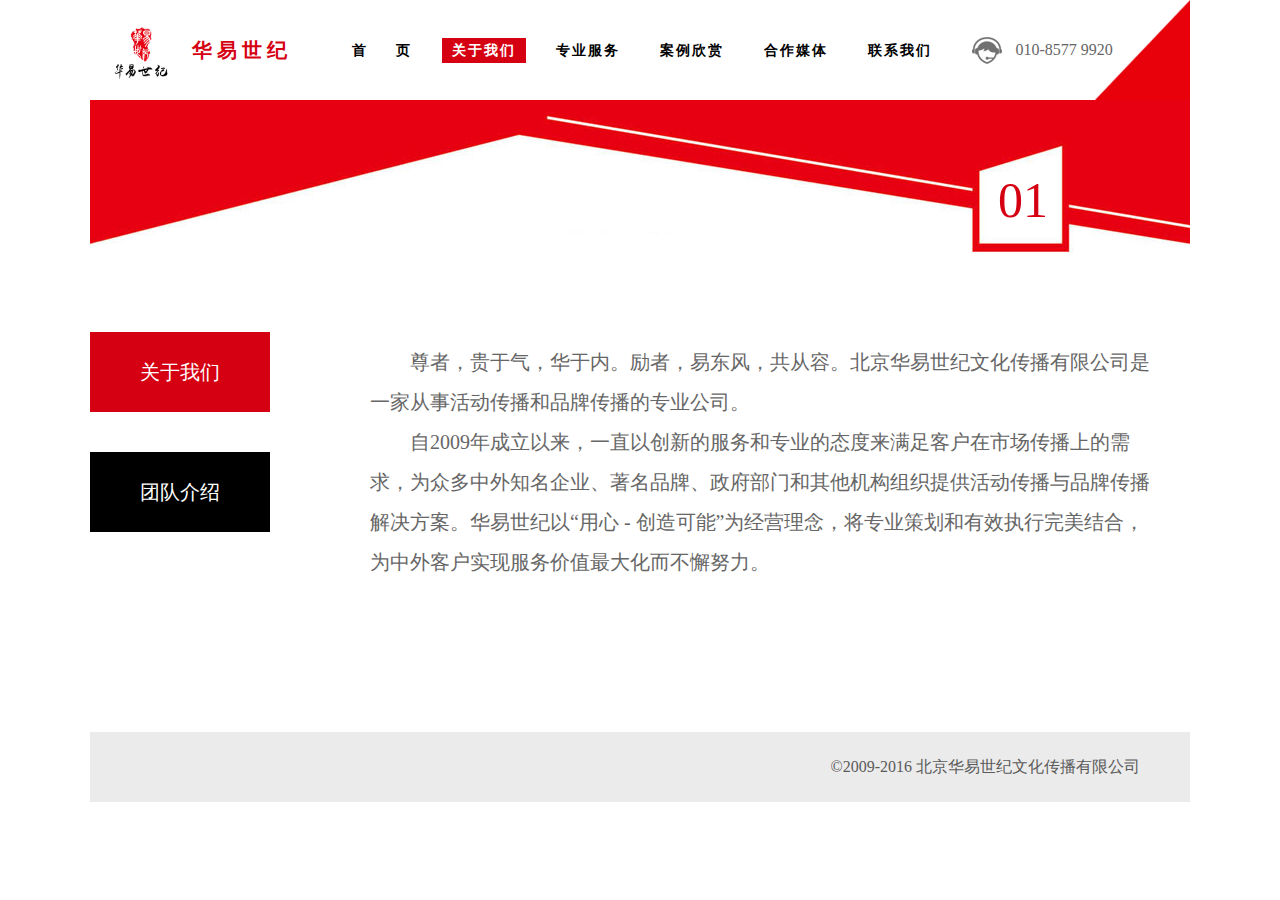
<file: wsy/about.html>
<!DOCTYPE html>
<html>
<head>
	<meta http-equiv="Content-Type" content="text/html; charset=UTF-8" />
	<title>关于我们 - 华易世纪</title>
	<link rel="stylesheet" href="css/comm.css">
	<script type="text/javascript" src="js/jquery.js"></script>
	<script type="text/javascript" src="js/jquery.lazyload.js"></script>
	<script type="text/javascript" src="js/main.js"></script>
</head>

<body>
<script type="text/javascript">var page='about';</script>

	<div class="out_container nav_out_container">
		<div class="container nav_div">
			<div class="nav_inner">
			<div class="logo_img">
								<img src="imgs/1_05_ujd6.png">
								<span class="logo_text">华易世纪</span>
							</div>
				<ul class="nav_ul">
				<li>
					<a href="./index.html">首&nbsp;&nbsp;&nbsp;&nbsp;&nbsp;页</a>
				</li>
				<li>
					<a class="active" act_flg='1' href="./about.html">关于我们</a>
				</li>
				<li>
					<a  href="./service.html">专业服务</a>
				</li>
				<li>
					<a  href="./demo.html">案例欣赏</a>
				</li>
				<li>
					<a  href="./partner.html">合作媒体</a>
				</li>
				<li>
					<a  href="./contact.html">联系我们</a>
				</li>
				</ul>
				<div class="tel_img">
					<img src="imgs/1_11_bkbh.jpg">
					<span style="margin-left:10px; ">010-8577 9920</span>
				</div>
			</div>
		</div>

	</div>

	<div class="out_container about_back_01">
		<div class="nav_title" >
			01
		</div>
	</div>

	<div class="out_container about_content tab_div">
		<div class="left_div nav">
			<ul>
				<li class="active">关于我们</li>
				<li >团队介绍</li>
			</ul>
		</div>

		<dir class="right_div ">

			<div class="right_inner" > 
				<div class="tab_1">
				<p>
					尊者，贵于气，华于内。励者，易东风，共从容。北京华易世纪文化传播有限公司是一家从事活动传播和品牌传播的专业公司。
				</p>
					<p>自2009年成立以来，一直以创新的服务和专业的态度来满足客户在市场传播上的需求，为众多中外知名企业、著名品牌、政府部门和其他机构组织提供活动传播与品牌传播解决方案。华易世纪以“用心 - 创造可能”为经营理念，将专业策划和有效执行完美结合，为中外客户实现服务价值最大化而不懈努力。
				</p>
				</div>

			</div>

			<div class="right_inner tab_2" style="display: none">
				<ul class="member_ul">
					<li class="member_li">
						<div class="div_img"><img  class="mb_img" data-original="imgs/member_022.jpg"></div>
						<div class="div_content member">
						<div class="inner_text">
							<div class="inner_text_title"><span class="u_name">许祥和</span></div>
							<p class="inner_text_contain">
								从业20多年，曾在上市公司担任高层管理多年，对于广告行业的定位、发展、延伸有着独到的见解、专注于公共关系方面的研究。</p>
							<p class="inner_text_contain">华易世纪公司创始人之一，独立董事。

							</p>
						</div>
						</div>
					</li>
					<li class="member_li">
						<div class="div_img"><img  class="mb_img" data-original="imgs/member_033.jpg"></div>
						<div class="div_content member">
						<div class="inner_text">
							<div class="inner_text_title"><span class="u_name">岳 波</span></div>
							<p class="inner_text_contain">
								国家一级音响师 、国家二级灯光师。
							
							二十余年大型晚会及公关活动从业经验，毕业于北京广播学院电视制作专业，中央电视台工作经验，多次担任国家级大型晚会的技术指导，大型商业巡演的技术顾问，演出及活动策划人与技术总监。
							</p>
							<p class="inner_text_contain">
								华易世纪公司创始人之一，独立董事。
							</p>
						</div>
						</div>
					</li>
					<li class="member_li">
						<div class="div_img"><img  class="mb_img" data-original="imgs/member_044.jpg"></div>
						<div class="div_content member">
						<div class="inner_text">
							<div class="inner_text_title"><span class="u_name">贾长海</span></div>
							<p class="inner_text_contain">
								15年大型展览及公关活动行业客户服务及现场执行管理经验，多年搭建及舞美制作经验，熟知制作工艺流程，曾供职于国际知名展览公司及4A公关公司，丰富的行业传播及展览策划、实施经验。
							</p>
							<p class="inner_text_contain">
								现任华易世纪公司总经理。
							</p>
						</div>

						</div>
					</li>
					<li class="member_li">
						<div class="div_img"><img  class="mb_img" data-original="imgs/member_011.jpg"></div>
						<div class="div_content member">
							<div class="inner_text_title"><span class="u_name">王振辉</span></div>
							<p class="inner_text_contain">
							中国广播电视协会生活节目委员会节目部副主任，中国旅游创新传播奖获得者。擅长电视节目策划与制作，大型晚会活动策划与实施，跨媒体整合传播，目的地旅游营销。拥有中外百余家媒体、影视歌明星、驻华使节、营销策划专家、旅游专家、国内外旅游机构资源，参与策划、执导大型电视晚会活动百余台。</p>
							<p class="inner_text_contain">现任华易世纪公司创意总监。</p>
							
						</div>
					</li>
					<li class="member_li">
						<div class="div_img"><img  class="mb_img" data-original="imgs/member_055.jpg"></div>
						<div class="div_content member">
						<div class="mask">
							<div class="inner_text">
								<div class="inner_text_title"><span class="u_name">肖 亮</span></div>
								<p class="inner_text_contain">
									16年公关、会展行业从业经验，历任多家国际知名企业和4A公关公司，曾先后服务于德国商会、广州亚组委、利星行、东风悦达起亚、东南汽车、上汽集团、一汽大众等机构。
								</p>
								<p class="inner_text_contain">
									现任华易世纪公司客户总监。
								</p>
							</div>
						</div>
						</div>
					</li>
					<li class="member_li">
						<div class="div_img"><img  class="mb_img" data-original="imgs/member_066.jpg"></div>
						<div class="div_content member">
						<div class="inner_text">
							<div class="inner_text_title"><span class="u_name">何江海</span></div>
							<p class="inner_text_contain">
								从业12年，先后就任于国内多家一流大型活动公司和公关传播公司。
								        一直服务于一汽大众、一汽奥迪、东风日产、宝马中国、奔驰中国、奥迪中国等大型车类企业公关活动，专业的策划管理能力，宽广的汽车行业资源，丰富的项目执行经验。

							</p>
							<p class="inner_text_contain">
								现任华易世纪公司项目总监。
							</p>
						</div>
						</div>
					</li>
	
				</ul>
			</div>

		</dir>
	</div>

	<div style="clear:both;"> </div>
	

<div class="out_container footer">
	<div class="inner_footer">
		 ©2009-2016 北京华易世纪文化传播有限公司
	</div>
</div>
</body>
</html>
</file>
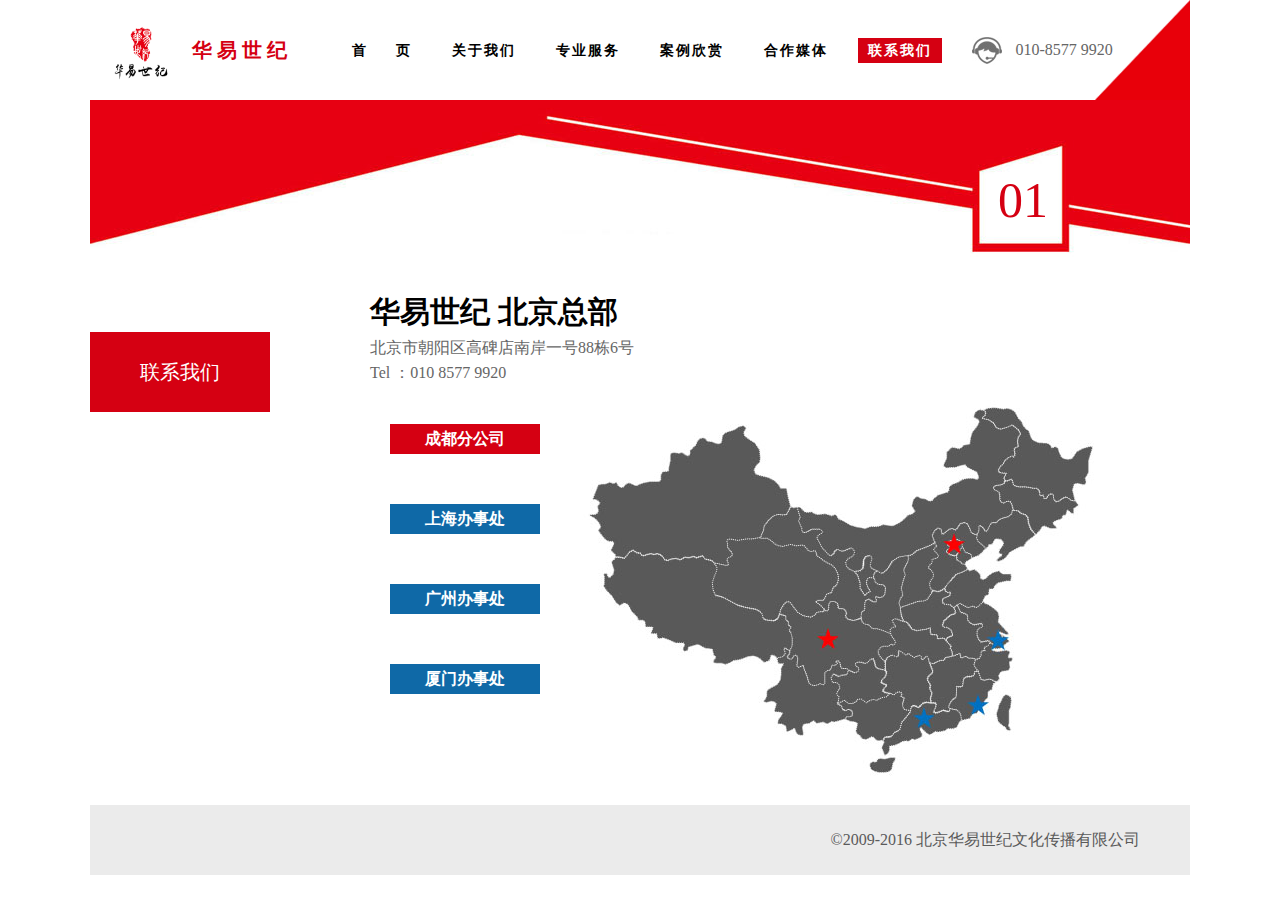
<file: wsy/contact.html>
<!DOCTYPE html>
<html>
<head>
	<meta http-equiv="Content-Type" content="text/html; charset=UTF-8" />
	<title>关于我们 - 华易世纪</title>
	<link rel="stylesheet" href="css/comm.css">
	<script type="text/javascript" src="js/jquery.js"></script>
	<script type="text/javascript" src="js/jquery.lazyload.js"></script>
	<script type="text/javascript" src="js/main.js"></script>
</head>

<body>
<script type="text/javascript">var page='about';</script>

	<div class="out_container nav_out_container">
		<div class="container nav_div">
			<div class="nav_inner">
				<div class="logo_img">
					<img src="imgs/1_05_ujd6.png">
					<span class="logo_text">华易世纪</span>
				</div>
				<ul class="nav_ul">
				<li>
					<a href="./index.html">首&nbsp;&nbsp;&nbsp;&nbsp;&nbsp;页</a>
				</li>
				<li>
					<a  href="./about.html">关于我们</a>
				</li>
				<li>
					<a  href="./service.html">专业服务</a>
				</li>
				<li>
					<a  href="./demo.html">案例欣赏</a>
				</li>
				<li>
					<a  href="./partner.html">合作媒体</a>
				</li>
				<li>
					<a class="active" act_flg='1' href="./contact.html">联系我们</a>
				</li>
				</ul>
				<div class="tel_img">
					<img src="imgs/1_11_bkbh.jpg">
					<span style="margin-left:10px; ">010-8577 9920</span>
				</div>
			</div>
		</div>

	</div>

	<div class="out_container about_back_01">
		<div class="nav_title" >
			01
		</div>
	</div>

	<div class="out_container about_content tab_div">
		<div class="left_div nav">
			<ul>
				<li class="active" >联系我们</li>
			</ul>
		</div>

		<dir class="right_div ">

			<div class="right_inner tab_3" >
				<div  class="address">
					<div class="title">华易世纪  北京总部</div>
					<div class="tel">北京市朝阳区高碑店南岸一号88栋6号</div>
					<div class="tle">Tel ：010 8577 9920</div>
				</div>
				<div class="i_map">
					<div class="map_left">
						<ul>
							<li>
							<div class="title red">成都分公司</div>
								
								<!-- <div class="tel">Tel:028 12345678</div> -->
							</li>
							<li>
							<div class="title">上海办事处</div>
							<!-- <div class="tel">Tel:028 12345678</div> -->
							</li>
							<li>
							<div class="title">广州办事处</div>
							<!-- <div class="tel">Tel:028 12345678</div> -->
							</li>
							<li>
							<div class="title">厦门办事处</div>
							<!-- <div class="tel">Tel:028 12345678</div> -->
							</li>
						</ul>
					</div>
					<div class="map_right">
						<img src="imgs/i_map.jpg">
					</div>

				</div>

			</div>
		</dir>
	</div>

	<div style="clear:both;"> </div>
	

<div class="out_container footer">
	<div class="inner_footer">
		 ©2009-2016 北京华易世纪文化传播有限公司
	</div>
</div>
</body>
</html>
</file>
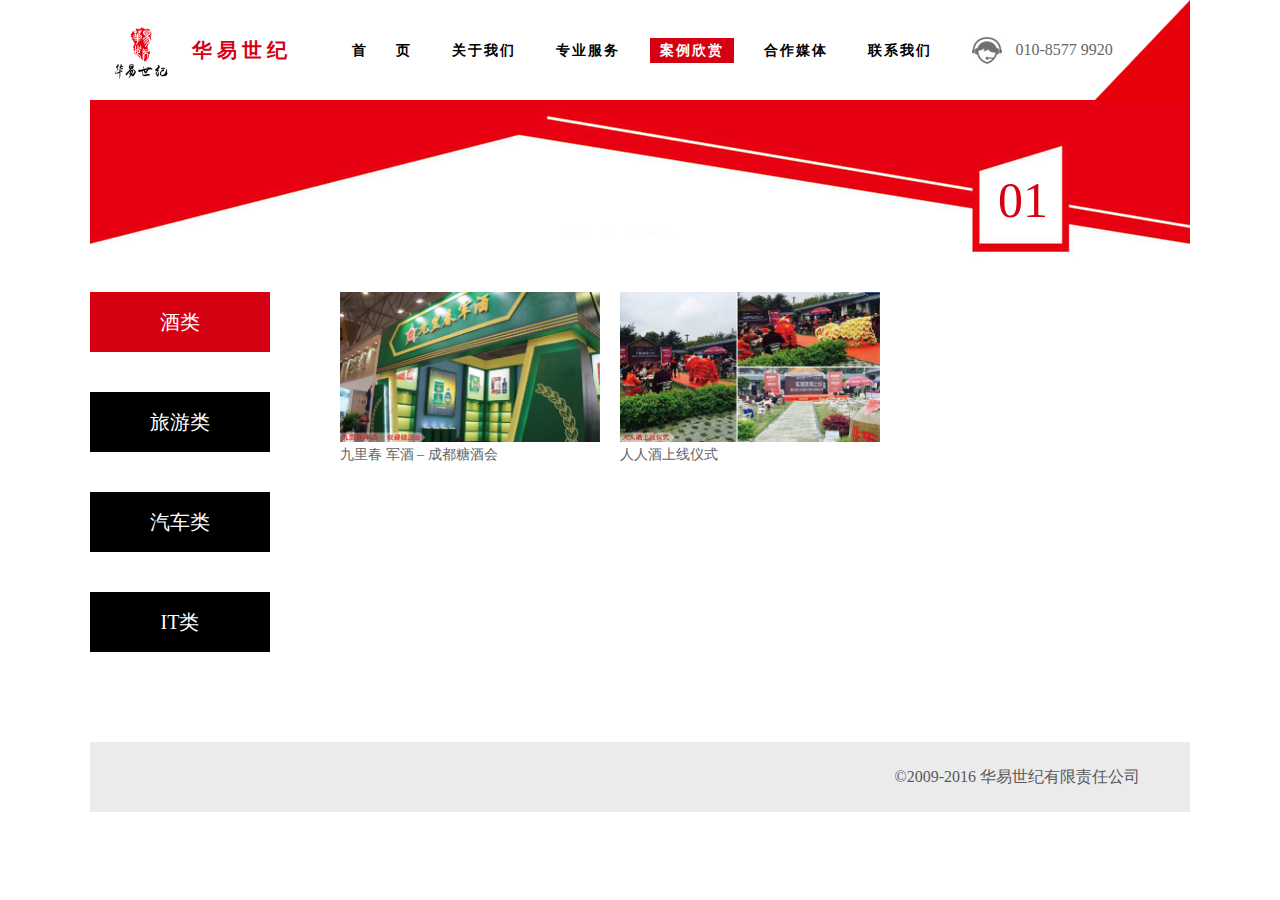
<file: wsy/demo.html>
<!DOCTYPE html>
<html>
<head>
	<meta http-equiv="Content-Type" content="text/html; charset=UTF-8" />
	<title>关于我们 - 华易世纪</title>
	<link rel="stylesheet" href="css/comm.css">
	<script type="text/javascript" src="js/jquery.js"></script>
	<script type="text/javascript" src="js/jquery.lazyload.js"></script>
	<script type="text/javascript" src="js/main.js"></script>
</head>

<body>
<script type="text/javascript">var page='about';</script>

	<div class="out_container nav_out_container">
		<div class="container nav_div">
			<div class="nav_inner">
			<div class="logo_img">
								<img src="imgs/1_05_ujd6.png">
								<span class="logo_text">华易世纪</span>
							</div>
				<ul class="nav_ul">
				<li>
					<a href="./index.html">首&nbsp;&nbsp;&nbsp;&nbsp;&nbsp;页</a>
				</li>
				<li>
					<a  href="./about.html">关于我们</a>
				</li>
				<li>
					<a  href="./service.html">专业服务</a>
				</li>
				<li>
					<a class="active" act_flg='1' href="./demo.html">案例欣赏</a>
				</li>
				<li>
					<a  href="./partner.html">合作媒体</a>
				</li>
				<li>
					<a  href="./contact.html">联系我们</a>
				</li>
				</ul>
				<div class="tel_img">
					<img src="imgs/1_11_bkbh.jpg">
					<span style="margin-left:10px; ">010-8577 9920</span>
				</div>
			</div>
		</div>

	</div>

	<div class="out_container about_back_01">
		<div class="nav_title" >
			01
		</div>
	</div>

	<div class="out_container about_content tab_div demo_content">
		<div class="left_div nav" style="margin-bottom:50px;">
			<ul>
				<li class="active">酒类</li>
				<li >旅游类</li>
				<li >汽车类</li>
				<li >IT类</li>
			</ul>
		</div>

		<dir class="right_div " style="width:890px;">

			<div class="right_inner" > 
				<div class="tab tab_1">
					<ul>
						<li>
							<img data-original="imgs/wine/wine_02.jpg">
							<div class="demo_title">九里春 军酒 – 成都糖酒会</div>
						</li>
						<li>
							<img data-original="imgs/wine/wine_01.jpg">
							<div class="demo_title">人人酒上线仪式</div>
						</li>
					</ul>
				</div>
			</div>


			<div class="right_inner" style="display: none;"> 
				<div class="tab tab_1">
				<ul>
					<li>
						<img  data-original="imgs/trip/trip_04.jpg">
						<div class="demo_title">魅力京西 — 北京旅游山会开幕式</div>
					</li>
					<li>
						<img  data-original="imgs/trip/trip_03.jpg">
						<div class="demo_title">西铁城 – 平遥国际摄影展</div>
					</li>
					<li>
						<img  data-original="imgs/trip/trip_01.jpg">
						<div class="demo_title">山西 – 长治炎帝旅游文化节开幕式</div>
					</li>


					<li>
						<img  data-original="imgs/trip/trip_02.jpg">
						<div class="demo_title">广州国际旅游节开幕式</div>
					</li>
				</ul>
				</div>
			</div>

			<div class="right_inner" style="display: none;"> 
				<div class="tab tab_1">
				<ul>
					<li>
						<img data-original="imgs/car/car_01.jpg">
						<div class="demo_title">奔驰GLK试驾活动</div>
					</li>
					<li>
						<img data-original="imgs/car/car_02.jpg">
						<div class="demo_title">奔驰二手车B级车展活动</div>
					</li>
					<li>
						<img data-original="imgs/car/car_03.jpg">
						<div class="demo_title">东风乘用车媒体试驾活动</div>
					</li>
					<li>
						<img data-original="imgs/car/car_04.jpg">
						<div class="demo_title">奔驰年会活动</div>
					</li>
					<li>
						<img data-original="imgs/car/car_05.jpg">
						<div class="demo_title">SMART城市巡展活动</div>
					</li>
					<li>
						<img data-original="imgs/car/car_06.jpg">
						<div class="demo_title">北京汽车 – 绅宝飞行秀</div>
					</li>
				</ul>
				</div>
			</div>

			<div class="right_inner" style="display: none;"> 
				<div class="tab tab_1">
				<ul>
					<li>
						<img data-original="imgs/it/it_03.jpg">
						<div class="demo_title">腾讯视频推介活动</div>
					</li>
					<li>
						<img data-original="imgs/it/it_02.jpg">
						<div class="demo_title">腾讯政务微博运营模式研讨会</div>
					</li>
					<li>
						<img data-original="imgs/it/it_01.jpg">
						<div class="demo_title">爵士人生  华为Mate S 新品发布盛典</div>
					</li>

				</ul>
				</div>
			</div>


		</dir>
	</div>

	<div style="clear:both;"> </div>
	

<div class="out_container footer">
	<div class="inner_footer">
		 ©2009-2016 华易世纪有限责任公司 
	</div>
</div>
</body>
</html>
</file>
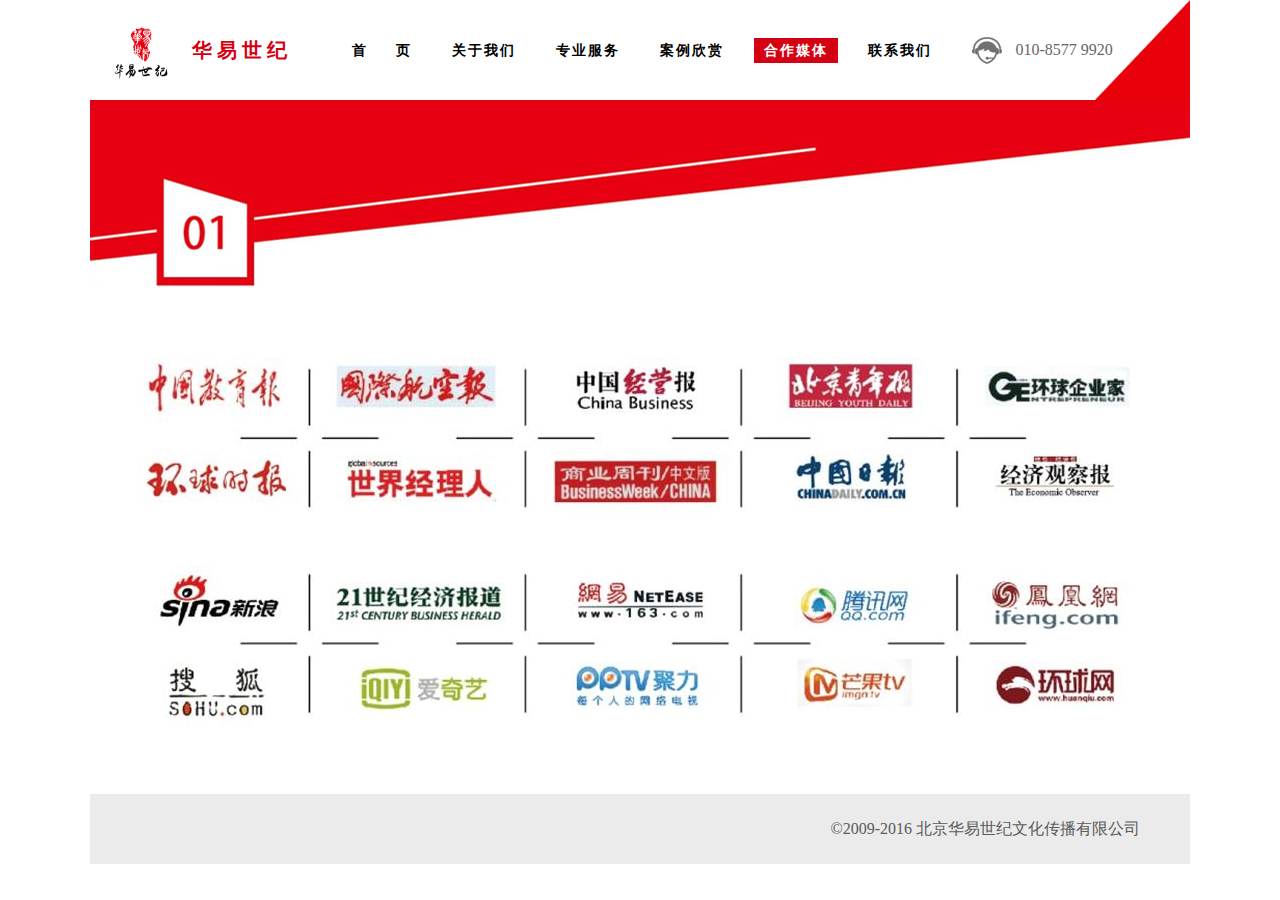
<file: wsy/partner.html>
<!DOCTYPE html>
<html>
<head>
	<meta http-equiv="Content-Type" content="text/html; charset=UTF-8" />
	<title>关于我们 - 华易世纪</title>
	<link rel="stylesheet" href="css/comm.css">
	<script type="text/javascript" src="js/jquery.js"></script>
	<script type="text/javascript" src="js/jquery.lazyload.js"></script>
	<script type="text/javascript" src="js/main.js"></script>
</head>

<body>
<script type="text/javascript">var page='about';</script>

	<div class="out_container nav_out_container">
		<div class="container nav_div">
			<div class="nav_inner">
			<div class="logo_img">
								<img src="imgs/1_05_ujd6.png">
								<span class="logo_text">华易世纪</span>
							</div>
				<ul class="nav_ul">
					<li>
						<a href="./index.html">首&nbsp;&nbsp;&nbsp;&nbsp;&nbsp;页</a>
					</li>
					<li>
						<a  href="./about.html">关于我们</a>
					</li>
					<li>
						<a  href="./service.html">专业服务</a>
					</li>
					<li>
						<a  href="./demo.html">案例欣赏</a>
					</li>
					<li>
						<a class="active" act_flg='1' href="">合作媒体</a>
					</li>
					<li>
						<a href="./contact.html">联系我们</a>
					</li>
				</ul>
				<div class="tel_img">
					<img src="imgs/1_11_bkbh.jpg">
					<span style="margin-left:10px; ">010-8577 9920</span>
				</div>
			</div>
		</div>

	</div>

	<div class="out_container about_back_02">
	</div>

	<div class="out_container service_div">


	<img src="imgs/parter.jpg">
	</div>
	<div style="clear:both;"> </div>
	

<div class="out_container footer">
	<div class="inner_footer">
		 ©2009-2016 北京华易世纪文化传播有限公司
	</div>
</div>
</body>
</html>
</file>
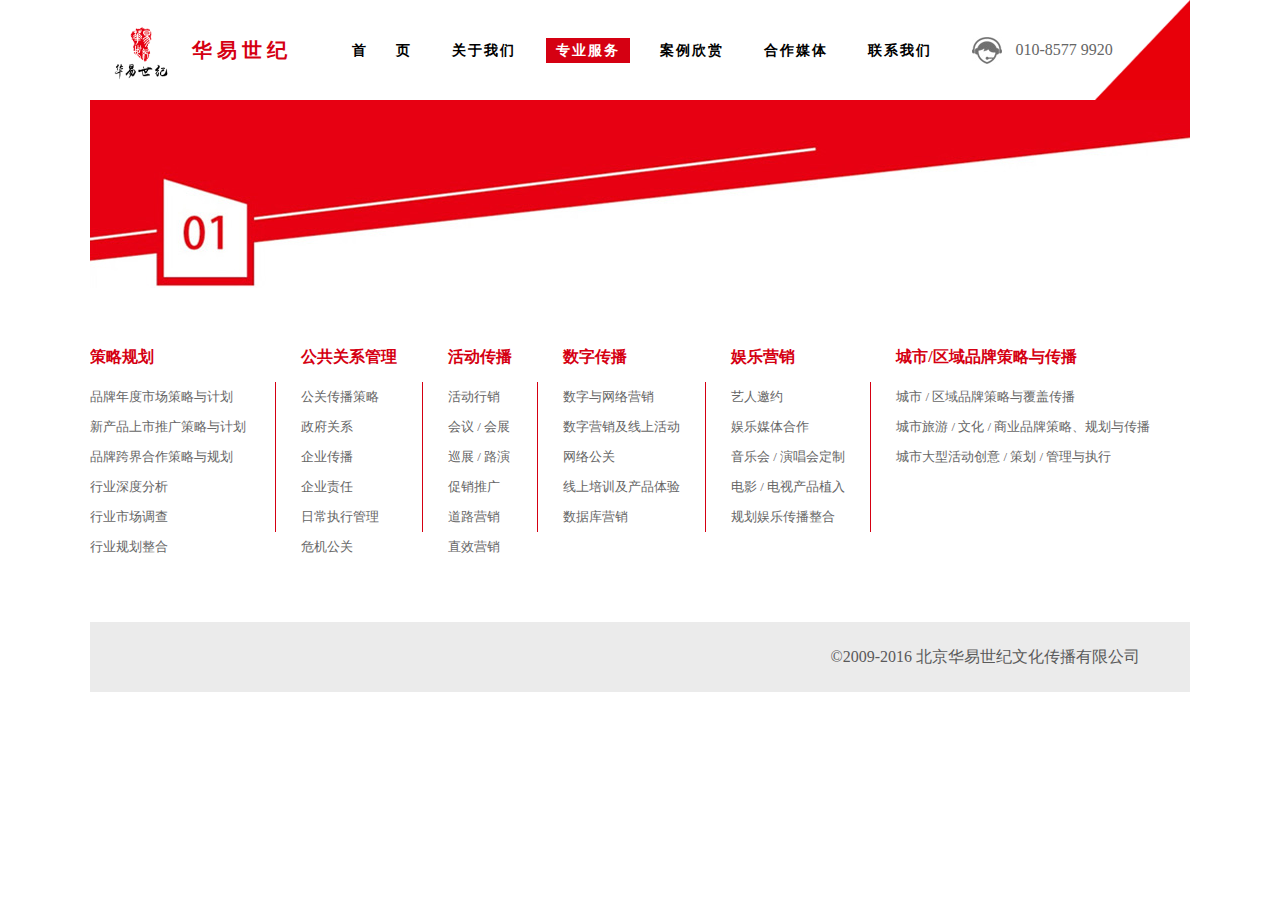
<file: wsy/service.html>
<!DOCTYPE html>
<html>
<head>
	<meta http-equiv="Content-Type" content="text/html; charset=UTF-8" />
	<title>关于我们 - 华易世纪</title>
	<link rel="stylesheet" href="css/comm.css">
	<script type="text/javascript" src="js/jquery.js"></script>
	<script type="text/javascript" src="js/jquery.lazyload.js"></script>
	<script type="text/javascript" src="js/main.js"></script>
</head>

<body>
<script type="text/javascript">var page='about';</script>

	<div class="out_container nav_out_container">
		<div class="container nav_div">
			<div class="nav_inner">
			<div class="logo_img">
								<img src="imgs/1_05_ujd6.png">
								<span class="logo_text">华易世纪</span>
							</div>
				<ul class="nav_ul">
				<li>
					<a href="./index.html">首&nbsp;&nbsp;&nbsp;&nbsp;&nbsp;页</a>
				</li>
				<li>
					<a  href="./about.html">关于我们</a>
				</li>
				<li>
					<a class="active" act_flg='1' href="./service.html">专业服务</a>
				</li>
				<li>
					<a  href="./demo.html">案例欣赏</a>
				</li>
				<li>
					<a  href="./partner.html">合作媒体</a>
				</li>
				<li>
					<a  href="./contact.html">联系我们</a>
				</li>
				</ul>
				<div class="tel_img">
					<img src="imgs/1_11_bkbh.jpg">
					<span style="margin-left:10px; ">010-8577 9920</span>
				</div>
			</div>
		</div>

	</div>

	<div class="out_container about_back_02">
	</div>

	<div class="out_container service_div">


	<ul class="out_item">
		<li>策略规划</li>
		<li>品牌年度市场策略与计划</li>
		<li>新产品上市推广策略与计划</li>
		<li>品牌跨界合作策略与规划</li>
		<li>行业深度分析</li>
		<li>行业市场调查</li>
		<li>行业规划整合</li> 
	</ul>
	<span class="split_span"></span>

	<ul class="out_item">
		<li>公共关系管理</li>
		<li>公关传播策略</li>
		<li>政府关系</li>
		<li>企业传播</li>
		<li>企业责任</li>
		<li>日常执行管理</li>
		<li>危机公关</li> 
	</ul>
	<span class="split_span"></span>
	
	<ul class="out_item">
		<li>活动传播</li>
		<li>活动行销</li>
		<li>会议 / 会展</li>
		<li>巡展 / 路演</li>
		<li>促销推广</li>
		<li>道路营销</li>
		<li>直效营销</li> 
	</ul>
	<span class="split_span"></span>

	<ul class="out_item">
		<li>数字传播</li>
		<li>数字与网络营销</li>
		<li>数字营销及线上活动</li>
		<li>网络公关</li>
		<li>线上培训及产品体验</li>
		<li>数据库营销</li>
	</ul>
	<span class="split_span"></span>
	
	<ul class="out_item">
		<li>娱乐营销</li>
		<li>艺人邀约</li>
		<li>娱乐媒体合作</li>
		<li>音乐会 / 演唱会定制</li>
		<li>电影 / 电视产品植入</li>
		<li>规划娱乐传播整合</li>
	</ul>

	<span class="split_span"></span>
	<ul class="out_item">
		<li>城市/区域品牌策略与传播</li>
		<li>城市 / 区域品牌策略与覆盖传播</li>
		<li>城市旅游 / 文化 / 商业品牌策略、规划与传播</li>
		<li>城市大型活动创意 / 策划 / 管理与执行</li>
	</ul>

	</div>

	<div style="clear:both;"> </div>
	

<div class="out_container footer">
	<div class="inner_footer">
		 ©2009-2016 北京华易世纪文化传播有限公司
	</div>
</div>
</body>
</html>
</file>
<file: wsy/css/comm.css>
div{
	display: block;
}
* {
	margin: 0px;
	padding: 0px;
	font-size: 12px;
	font: inherit;
	vertical-align: baseline;
	font-family: "Microsoft YaHei","微软雅黑","SimSun","宋体","SimHei","黑体";
	border: 0;
}
body{
	max-width: 1920px;
	color: #666;
	background: #fff;
	display: block;
}	

.service-wrapper{
	width: 100%; 
	
	text-align: center;
}
.service-wrapper .service-guide-wrapper {
width: 1100px;
height: 603px;
background: url("../imgs/1_01_3lce.png") center no-repeat;
background-size: contain;
margin:0 auto;

}
li{list-style: none;}

a {
	color: #000;
	text-decoration: none;
	cursor: pointer;
	font-style: normal;
}


body{

	#background-color: rgb(213, 0, 18);
}



.nav_div{
	height: 100px;
	    padding-left: 20px;
	    background: url('../imgs/nav_back_01.png');
	    background-size: cover;
	    background-position-x: 1156px;
}

.out_container .title{
	font-size: 35px;
}
.index_back_01 .title{
	padding-top: 100px;
	color: #fff;
}
.index_back_03 .title{
	padding-top: 10px;
	color: #fff;
	position: relative;
	top:147px;
}
.container .logo_img{
	float: left;
	height: 100px;
	display: table-cell;
	line-height: 100px;
}
.container .logo_img img{
	width:63px;
	height: 55px;
	vertical-align: middle;
}
.container .tel_img{
	margin-left: 30px;
	float: left;
	height: 100px;
	line-height: 100px;
	display: table-cell;
}
.container .tel_img img{
	vertical-align: middle;
}
.nav_div .logo_text{

	margin-left:15px;
	font-size: 20px;
	color: #d50012;
	letter-spacing: 5px;
	font-weight: bold;
}
.nav_div .nav_ul{
	float: left;
	margin-left: 30px;
}
.nav_div .nav_ul li{
	float: left;
	list-style-type:none;
	line-height: 100px;
	height: 60px;
	margin-left:20px;
}
.nav_div .nav_ul a {
	font-size: 14px;
	letter-spacing: 2px;
	font-family: Microsoft YaHei;
	font-weight: bold;
	padding:5px 10px;
}
.nav_div .nav_ul a:hover, 
.nav_div .nav_ul .active {
	color: #fff;
	    border: 1px solid #d50012;
	    padding: 4px 9px;
	    background: #d50012;
}
.nav_back{
	background: url(../imgs/1_02_trb5.png) no-repeat;

}
.out_container{
	width: 1100px;
	margin: 0 auto;
	text-align: center;
	background-size: contain;
	overflow: hidden;
}
.nav_out_container{
	background: url(../imgs/nav_back_01.png)  no-repeat bottom;
	background-size: cover;
}
.index_back_01{
	height: 167px;
	background: url(../imgs/index_back_01.jpg)  no-repeat;
	background-size: contain;
}
.index_back_02{
	height: 500px;
	background-position: 0px 40px;
	background-image: url("../imgs/zy_back.jpg");
	background-repeat: no-repeat;
	background-color: #080403;
}
.index_back_03{
	height: 200px;
	position: relative;
	background:url(../imgs/index_back_03.jpg) no-repeat;
}
.index_back_04{
	height: 400px;
	line-height: 400px;
	padding-top: 100px;
	text-align: center;
	background-color: #e70012;
}

.index_back_04 .index_04{
	text-align: center;
	height: 300px;
	width: 650px;
	overflow: hidden;
	margin: 0 auto;

}
.index_back_04 .index_04 img{
	width: 500px;
	height: 300px;
}
.index_back_05{
	padding-top: 200px;
	background:url(../imgs/index_back_05.jpg) no-repeat;
}
.index_back_08{
	height: 226px;
	background:url(../imgs/index_back_08.jpg) no-repeat;
}
.index_back_05 .index_05_inner{
	margin: 0 auto；
	margin-top: 300px;
	width: 100%;
	display: inline-block;
}
.index_back_05 ul{
	width: 1000px;
	margin: 0 auto;
	padding-left: 50px;
}
.index_back_05 ul .menber_list{
	float: left;
	list-style: none;
	padding:40px 36px;
}
.index_back_05 ul .member_img img{
	width: 200px;
	height: 200px;
	cursor: pointer;
}
.index_back_07{
	background: #e70012;
}
.index_back_06{
	padding-top: 230px;
	height: 419px;
	background:url(../imgs/index_back_06.jpg) no-repeat;
}

.index_back_09{
	
}
.index_09_ul{
	width: 1000px;
	margin: 0 auto;
	padding:50px 0 100px 0;
	display: inline-block;
}
.index_09_ul li{
	list-style: none;
	float: left;

}
.index_09_ul li img{
	width: 100px;
	height: 40px;
	margin:20px 20px; 
	-webkit-transition:transform 0.3s ease-in-out;
	-moz-transition:transform 0.3s ease-in-out;
	-ms-transition:transform 0.3s ease-in-out;
	transition:transform 0.3s ease-in-out;
}
.index_09_ul li:hover {

}
.index_09_ul li:hover img{
	-webkit-transform: scale(1.1);
	-moz-transform: scale(1.1);
	-ms-transform: scale(1.1);
	transform: scale(1.1);
}
.footer {
	line-height: 70px;
	vertical-align: middle;
	text-align: right;
	height: 70px;
	background-color: #EBEBEB;
	color: #5a5a5a;

}
.inner_footer{
	padding-right:50px;
}
.index_back_04 .btn_left,.index_back_04 .btn_right {
	float: left;
	background: url(../imgs/sprite.png) no-repeat;
	opacity: .3;
	width: 45px;
	height: 140px;
	margin-top:100px;
	margin-right:20px;
	cursor: pointer;
}
.index_back_04 .inner_img {
	float: left;
	height:300px;
	width: 500px;
	overflow: hidden;
	position: relative;
}
.index_back_04 .btn_right{
	margin-left:20px;
	background-position: -55px 0;

}
.index_back_04 .inner_img ul{
	width:2500px;
	list-style: none;
	position: relative;
	left:0px;
}
.index_back_04 .inner_img li{
	height: 300px;
	widows: 500px;
	float:left;
}

.out_member_img{
	height: 250px;
	position: relative;
}

.out_member_img{
	overflow: hidden;
	cursor: pointer;
}
.menber_list .member_img {
	width: 250px;
	height: 250px;
	
}
.menber_list .mask{
	width:245px;
	height: 245px;
	position: relative;
	background: #000;
	opacity: .5;
	-webkit-box-shadow: 3px 3px 3px rgba(0,0,0,1.18);
	-moz-box-shadow: 3px 3px 3px rgba(0,0,0,1.18);
	box-shadow: 3px 3px 3px rgba(0,0,0,1.58);
	
}
.menber_list .inner_text{
	padding:10px;
}
.menber_list .inner_text .inner_text_title{
	color:#fff;
	font-size: 20px;
	text-align: left;
}
.menber_list .inner_text .inner_text_title span{
	font-size: 14px;
	padding-left:10px;
}

.menber_list .inner_text .inner_text_contain{
	color: #fff;
	padding-top: 10px;
	text-align: left;
	text-indent: 2em;
	line-height: 20px;
	overflow: hidden;
	font-size: 14px;
}
.about_back_01{
	height: 192px;
	position: relative;
	    background: url(../imgs/nav_01.jpg) no-repeat;
	    background-size: contain;
}
.about_back_02{
	height: 192px;
	position: relative;
	    background: url(../imgs/nav_02.jpg) no-repeat;
	    background-size: contain;
}



.about_content .left_div{
	float: left;
	width: 180px;
	margin-bottom:100px;
}

.about_content .left_div ul{

}
.about_content .left_div li{
	list-style: none;
	background:#000;
	height: 80px;
	widows: 100%;
	color:#fff;
	font-size:20px;
	margin-top: 40px;
	line-height: 80px;
	vertical-align: middle;
	cursor: pointer;
	display: block;

}
.about_content .left_div .active,.nav li:hover {
	background:  #d50012;
	color:#fff;
}

.about_content .right_div{
	width:880px;
	float: left;
}
.about_content .right_inner{
	padding-left:50px;
	text-align: left;

}
.about_content .tab_1 p{
	line-height: 40px;
	text-indent: 2em;
	font-size: 20px;
}
.about_content .tab_1{
	margin:50px 0 150px 50px;
}
.about_content .member_ul{

}
.about_content .member_ul li{
	height:230px;
	width: 48%;
	float: left;
	margin-bottom: 60px;
}
 .member_li:nth-child(2n) {
	margin-left:30px;
}
.about_content .div_img .mb_img{
	width:120px;
}
.right_div .tab_2{
	padding-top:0;
}
.member_li div {
	float:left;
	
}
.member_li .div_img{
	width:120px;
	height: 130px;
	overflow: hidden;
}
.member_li .div_content{
	width:258px;
	display: block;
	padding: 20px 10px;
}
.member p{
	line-height: 22px;
	font-size: 14px;
	float: left;
	text-indent: 2em;
}
.member .u_name{
	font-size: 20px;
	font-weight: bold;
	margin-right:20px;
	color: #000;
}
.member .inner_text_title{
	margin-bottom: 10px;
}
.about_content .tab_3 {
	margin-left: 50px;
}
.about_content .tab_3 .title{
	font-size: 30px;
	font-weight: bold;
	color: #000;
}
.about_content .tab_3 .tel{
	line-height: 30px;
}
.tab_3 .i_map {
	float: left;
}
.tab_3 .i_map .map_left{
	float: left;
}
.tab_3 .i_map .map_left ul{
	margin-top: 40px;
}
.tab_3 .i_map .map_left li{
	line-height: 20px;
	height: 40px;
	color: #fff;
	margin: 20px;
	width: 140px;
	margin-bottom: 40px;
}
.tab_3 .i_map .map_left li .title{
	background:#0f69a7; ;
	font-size: 16px;
	padding:5px;
	width:100%;
	text-align:center;
	height:20px;
	color: #fff;
}
.tab_3 .i_map .map_left li .red{
	background: #d50012;
}
.tab_3 .i_map .map_left li .tel{
	color:#000;
	height:20px;
}

.tab_3 .i_map .map_right {
	float: left;
}
.about_back_01 .nav_title {
	position: relative;
	font-size: 20px;
	color: #d50012;
	top: 71px;
	font-size: 50px;
	right: -383px;
}

.demo_content .nav li{
	line-height: 60px;
	height: 60px;
	margin: 0 0 40px 0;
}
.demo_content .tab{
	margin: 0px;
}
.demo_content .tab ul{

}
.demo_content .tab li{
	float: left;
	width:260px;
	height:180px;
	overflow: hidden;
	margin:0 0px 30px 20px;
}

.demo_content .tab li img{
	width:260px;
	height:150px;
}
.demo_content .tab li .demo_title{
	font-size: 14px;
}
.service_div{
	margin: 50px auto;
}
.service_div .out_item{
	float: left;
	display: inline-block;
}

.service_div .out_item li{
	text-align: left;
	font-size: 13px;
	line-height: 30px;

}

.service_div .out_item:nth-child(1){
	width: 160px;
}
.service_div .out_item:nth-child(6){
	width: 180px;
}
.service_div .out_item li:nth-child(1){
	color: #d50012;
	font-size: 16px;
	font-weight: bold;
	padding-bottom: 10px;
}
.service_div .split_span{
	background: #d50012;
	width: 1px;
	margin: 30px 0px;
	height: 150px;
	float: left;
	display: inline-block;
	margin:40px 25px;
}
</file>
<file: css/style.css>
@import url('reset.css');
body{
	color:#000;
	font-family: Georgia, "Times New Roman",sans-serif;
	font-size:12px;
}
.content-container{
	position: absolute;
	width: 100%;
	height:100%;
	z-index: 10;
	visibility: hidden;
}
a{
	color:#000;
	text-decoration:none;
}
header h1{
	margin:10px 0 0 20px;
	font-size:100px;
	text-transform:uppercase;
	text-shadow:0px 0px 1px #fff;
	color:#444;
	font-family: 'Wire One', arial, serif; 
}
header span{
	font-style:italic;
	margin:-10px 0 10px 188px;
	display:block;
	color:#555;
	text-shadow:1px 1px 1px #fff;
}
.iw_wrapper{
	width:70%;
	margin:30px auto 100px auto;
	position:relative;
}
ul.iw_thumbs li{
	float:left;
	margin:5px;
}
ul.iw_thumbs li div{
	position:absolute;
	top:5px;
	width:180px;
	padding:0px 10px;
	display:none;
	color:#fff;
	z-index:100;
}
ul.iw_thumbs li div h2{
	font-family: 'Wire One', arial, serif;
	font-size:38px;
	text-transform:uppercase;
	text-shadow:0px 0px 1px #fff;
}
ul.iw_thumbs li div p{
	font-size:11px;
	line-height:16px;
	font-style:italic;
}
ul.iw_thumbs li:nth-child(1){
	margin-left:50px;
}
ul.iw_thumbs li:nth-child(even){
	margin-top:30px;
}
ul.iw_thumbs li:nth-child(3n){
	margin-left:20px;
}
ul.iw_thumbs li img{
	border:7px solid #fff;
	cursor:pointer;
	position:relative;
	-moz-box-shadow:1px 1px 1px #aaa;
	-webkit-box-shadow:1px 1px 1px #aaa;
	box-shadow:1px 1px 1px #aaa;
}
ul.iw_thumbs li img:hover{
	-moz-box-shadow:1px 1px 7px #777;
	-webkit-box-shadow:1px 1px 7px #777;
	box-shadow:1px 1px 7px #777;
}
ul.iw_thumbs li:nth-child(even) img{
	height:20px;
}
ul.iw_thumbs li:nth-child(odd) img{
	height:40px;
}
ul.iw_thumbs li:nth-child(5n) img{
	height:70px;
}
ul.iw_thumbs li:nth-child(6n) img{
	height:110px;
}
ul.iw_thumbs li:nth-child(7n) img{
	height:20px;
}
.iw_ribbon{
	position:fixed;
	height:126px; /*first 126 then 0 to close and 100% to open (while top goes to 0) */
	width:0px;/*first 0 then animate to 100%*/
	left:0px;/*or right 0*/
	top:0px; /*First, top of thumb, then animate to 0*/
	background:#000;
	opacity:0.8;
	z-index:10;
	overflow:hidden;
	display:none;
}
.iw_close{
	position:absolute;
	top:10px;
	right:10px;
	background:#f0f0f0 url(../images/close.gif) no-repeat center center;
	width:18px;
	height:18px;
	display:none;
	cursor:pointer;
}
.iw_zoom{
	color:white;
	font-size:8px;
	font-family:Arial, sans-serif;
	text-transform:uppercase;
	padding:14px;
	display:none;
	float:right;
	margin-right:30px;
}
.iw_ribbon img{
	position:absolute;
	top:50%;
	left:50%;
	border:7px solid #fff;
}
.iw_loading{
	background: #fff url(../images/loader.gif) no-repeat center center;
	width:28px;
	height:28px;
	position: absolute;
	top: 50%;
	left: 50%;
	z-index: 10000;
	margin: -14px 0px 0px -14px;
	opacity:0.8;
}
/* Footer Style */
.footer{
	position:fixed;
	bottom:0px;
	left:0px;
	width:100%;
	font-size:13px;
	background:#000;
	opacity:0.9;
	height:20px;
	padding-bottom:5px;
	text-transform:uppercase;
	font-family: 'PT Sans Narrow', Arial, sans-serif;
	z-index:4;
}
.footer .left{
	padding:5px 10px;
	letter-spacing:1px;
	text-shadow:1px 1px 1px #000;
	color:#ddd;
	float:left;
	font-weight:bold;
}
.footer  .left:hover{
	color:#fff;
}
</file>
